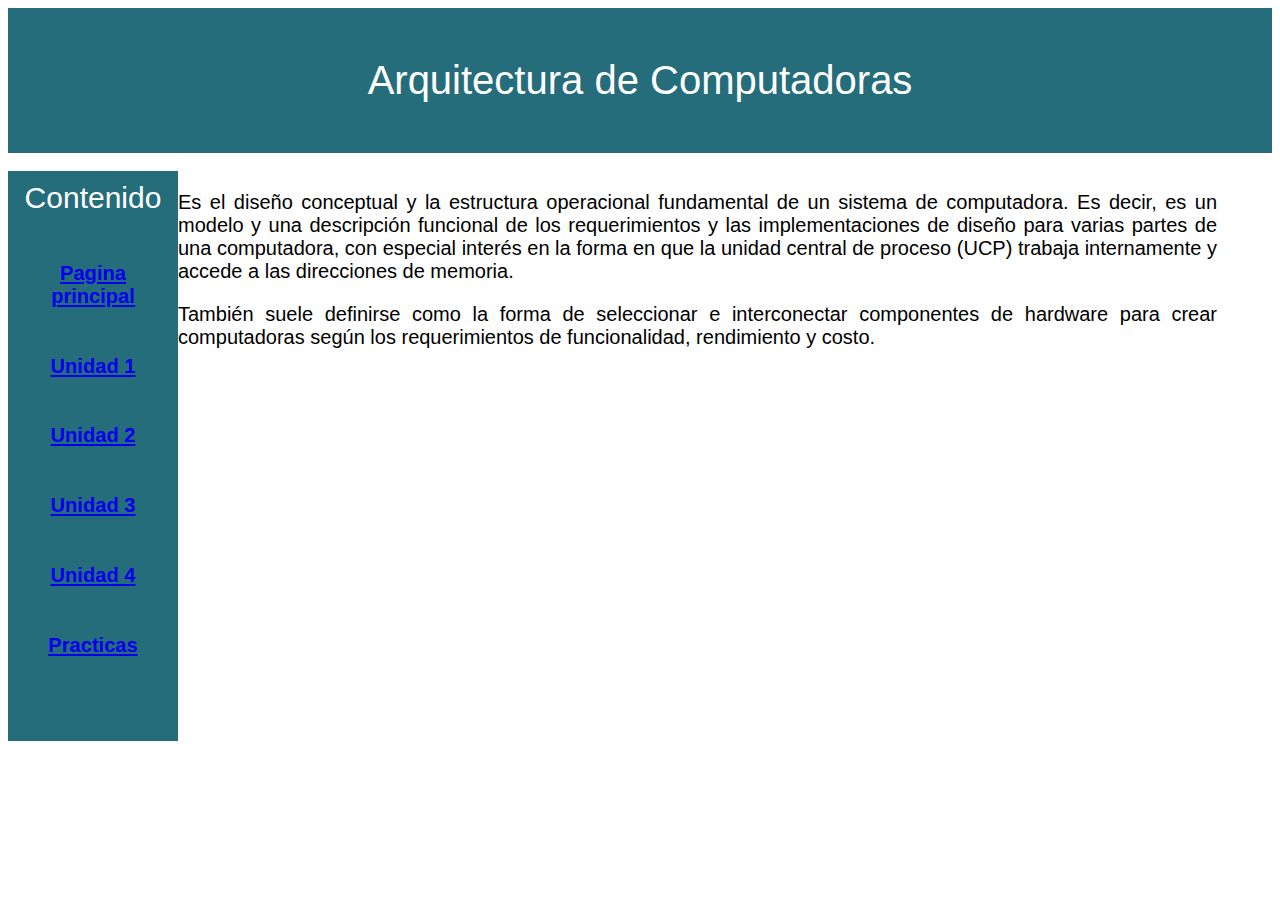
<file: index.html>
<!DOCTYPE html>
<html lang="en">
<head>
    <meta charset="UTF-8">
    <meta http-equiv="X-UA-Compatible" content="IE=edge">
    <meta name="viewport" content="width=device-width, initial-scale=1.0">
    <link rel="stylesheet" href="./Css/Estilo.css">
    <title>Document</title>
</head>
<body>
    <section>
        <header class="fondoPrincipal">
            Arquitectura de Computadoras
        </header>
        <br>
            <nav class="unidades">
                Contenido
                <ul>
                    <li> <h6> <a href = "./index.html"> Pagina principal </a></h6></li>
                    <li> <h6> <a href = "./Unidad1.html"> Unidad 1 </a></h6></li>
                    <li> <h6> <a href = "./Unidad2.html"> Unidad 2 </a></h6></li>
                    <li> <h6> <a href = "./Unidad3.html"> Unidad 3 </a></h6></li>
                    <li> <h6> <a href = "./Unidad4.html"> Unidad 4 </a></h6></li>
                    <li> <h6> <a href = "./Practicas.html"> Practicas </a></h6></li>
                </ul>
            </nav>
            <article>
                <p>
                    Es el diseño conceptual y la estructura operacional fundamental de un sistema de computadora. 
                    Es decir, es un modelo y una descripción funcional de los requerimientos y las implementaciones de diseño para varias partes de una computadora, 
                    con especial interés en la forma en que la unidad central de proceso (UCP) trabaja internamente y accede a las direcciones de memoria.
                </p>
                <p>
                    También suele definirse como la forma de seleccionar e interconectar componentes de hardware para crear computadoras 
                    según los requerimientos de funcionalidad, rendimiento y costo.
                </p>
            </article>   
    </section>
    <br>
</body>
</html>
</file>
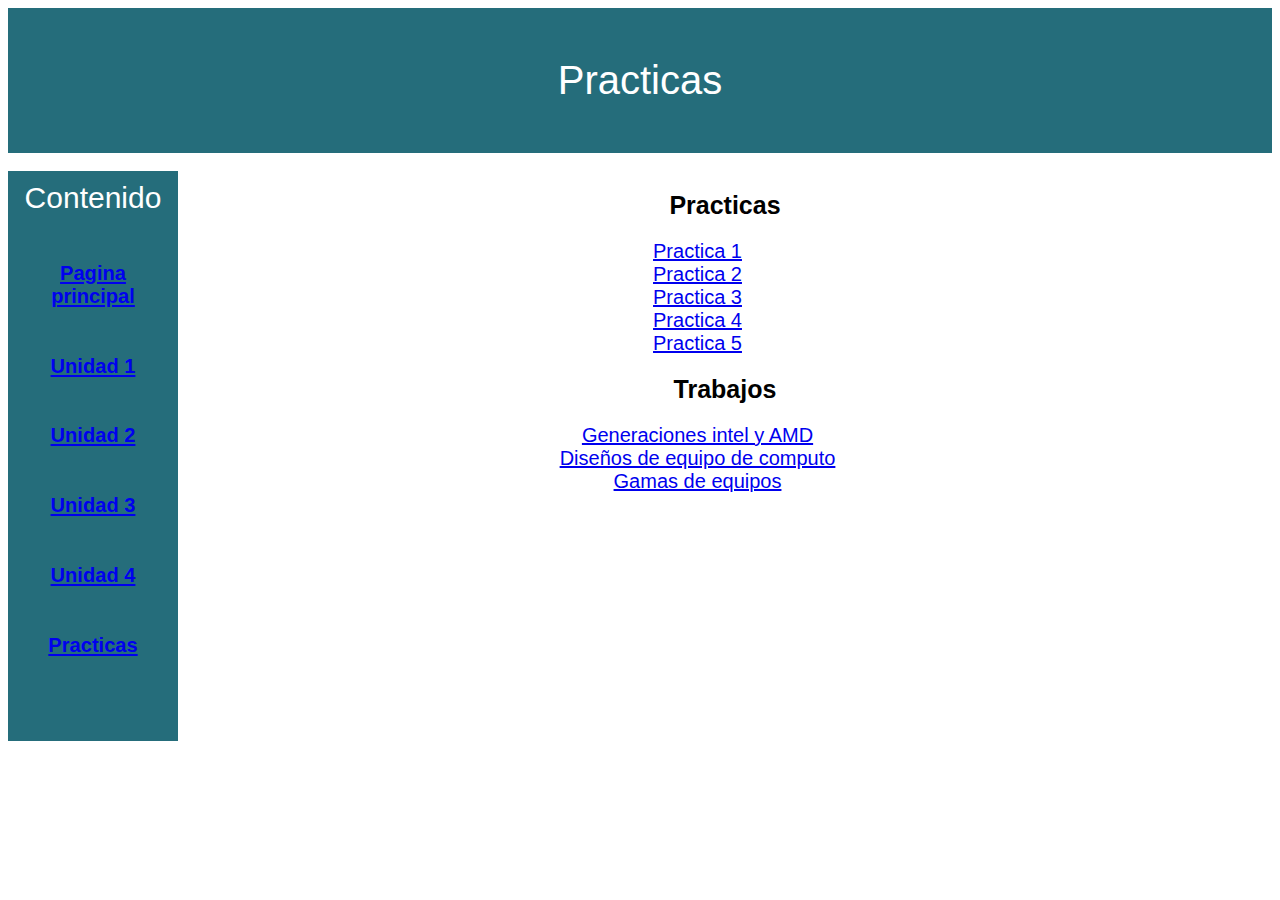
<file: Practicas.html>
<!DOCTYPE html>
<html lang="en">
<head>
    <meta charset="UTF-8">
    <meta http-equiv="X-UA-Compatible" content="IE=edge">
    <meta name="viewport" content="width=device-width, initial-scale=1.0">
    <link rel="stylesheet" href="./Css/Estilo.css">
    <title>Document</title>
</head>
<body>
    <section>
        <header class="fondoPrincipal">
            Practicas
        </header>
        <br>
            <nav class="unidades">
                Contenido
                <ul>
                    <li> <h6> <a href = "./index.html"> Pagina principal </a></h6></li>
                    <li> <h6> <a href = "./Unidad1.html"> Unidad 1 </a></h6></li>
                    <li> <h6> <a href = "./Unidad2.html"> Unidad 2 </a></h6></li>
                    <li> <h6> <a href = "./Unidad3.html"> Unidad 3 </a></h6></li>
                    <li> <h6> <a href = "./Unidad4.html"> Unidad 4 </a></h6></li>
                    <li> <h6> <a href = "./Practicas.html"> Practicas </a></h6></li>
                </ul>
            </nav>
            <article>
                <p>
                    <h1 class="yo">Practicas</h1>
                    <p class="yo">
                        <a href="./docs/practica 1  arq compu.pdf">Practica 1</a><br>
                        <a href="./docs/practica 2 AC.pdf">Practica 2</a><br>
                        <a href="./docs/Practica 3 AC.pdf">Practica 3</a><br>
                        <a href="./docs/Practica 4 AC.pdf">Practica 4</a><br>
                        <a href="./docs/Practica 5 AC.pdf">Practica 5</a>
                    </p>
                </p>
                <p>
                    <h1 class="yo">Trabajos</h1>
                </p>
                <p class="yo">
                    <a href="./docs/Ficha tecnica procesadores.pdf">Generaciones intel y AMD</a><br>
                    <a href="./docs/Diseños AC.pdf">Diseños de equipo de computo</a><br>
                    <a href="./docs/Gamas AC.pdf">Gamas de equipos</a>
                </p>
            </article>   
    </section>
</body>
</html>
</file>
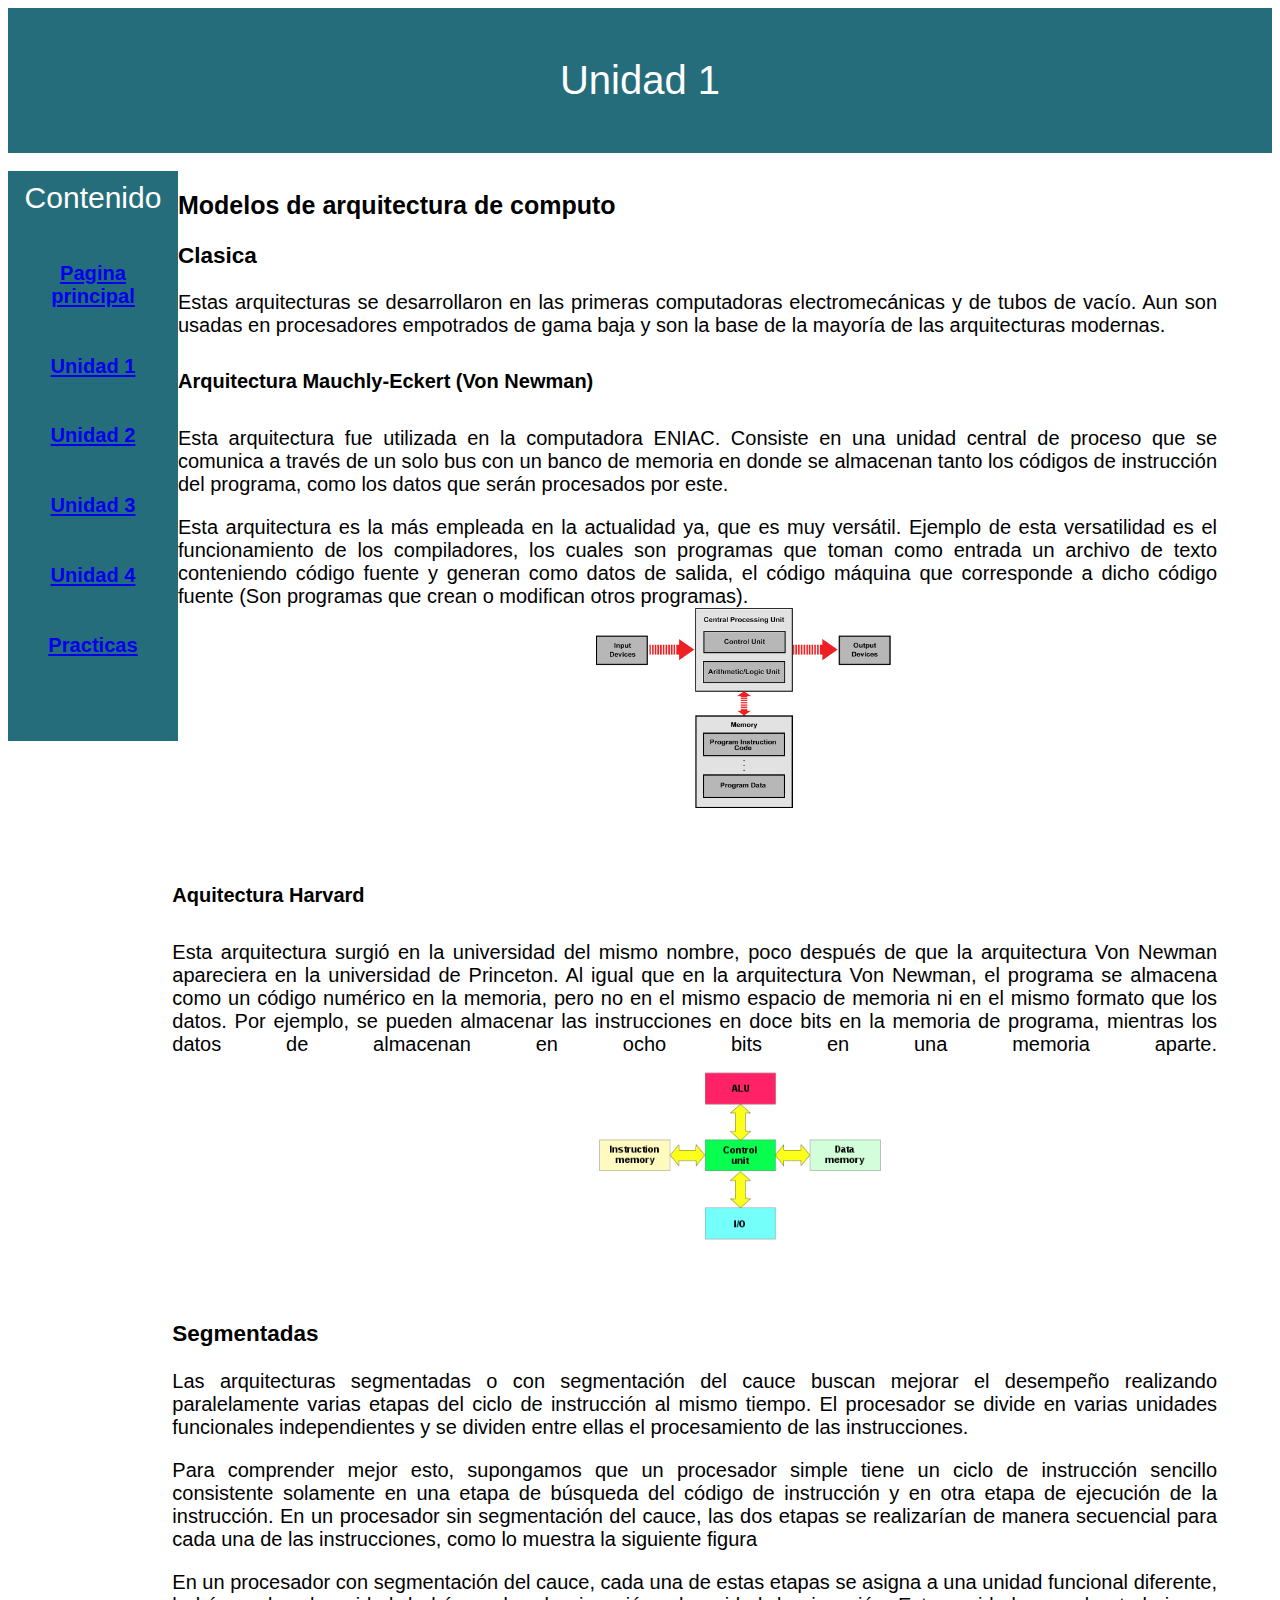
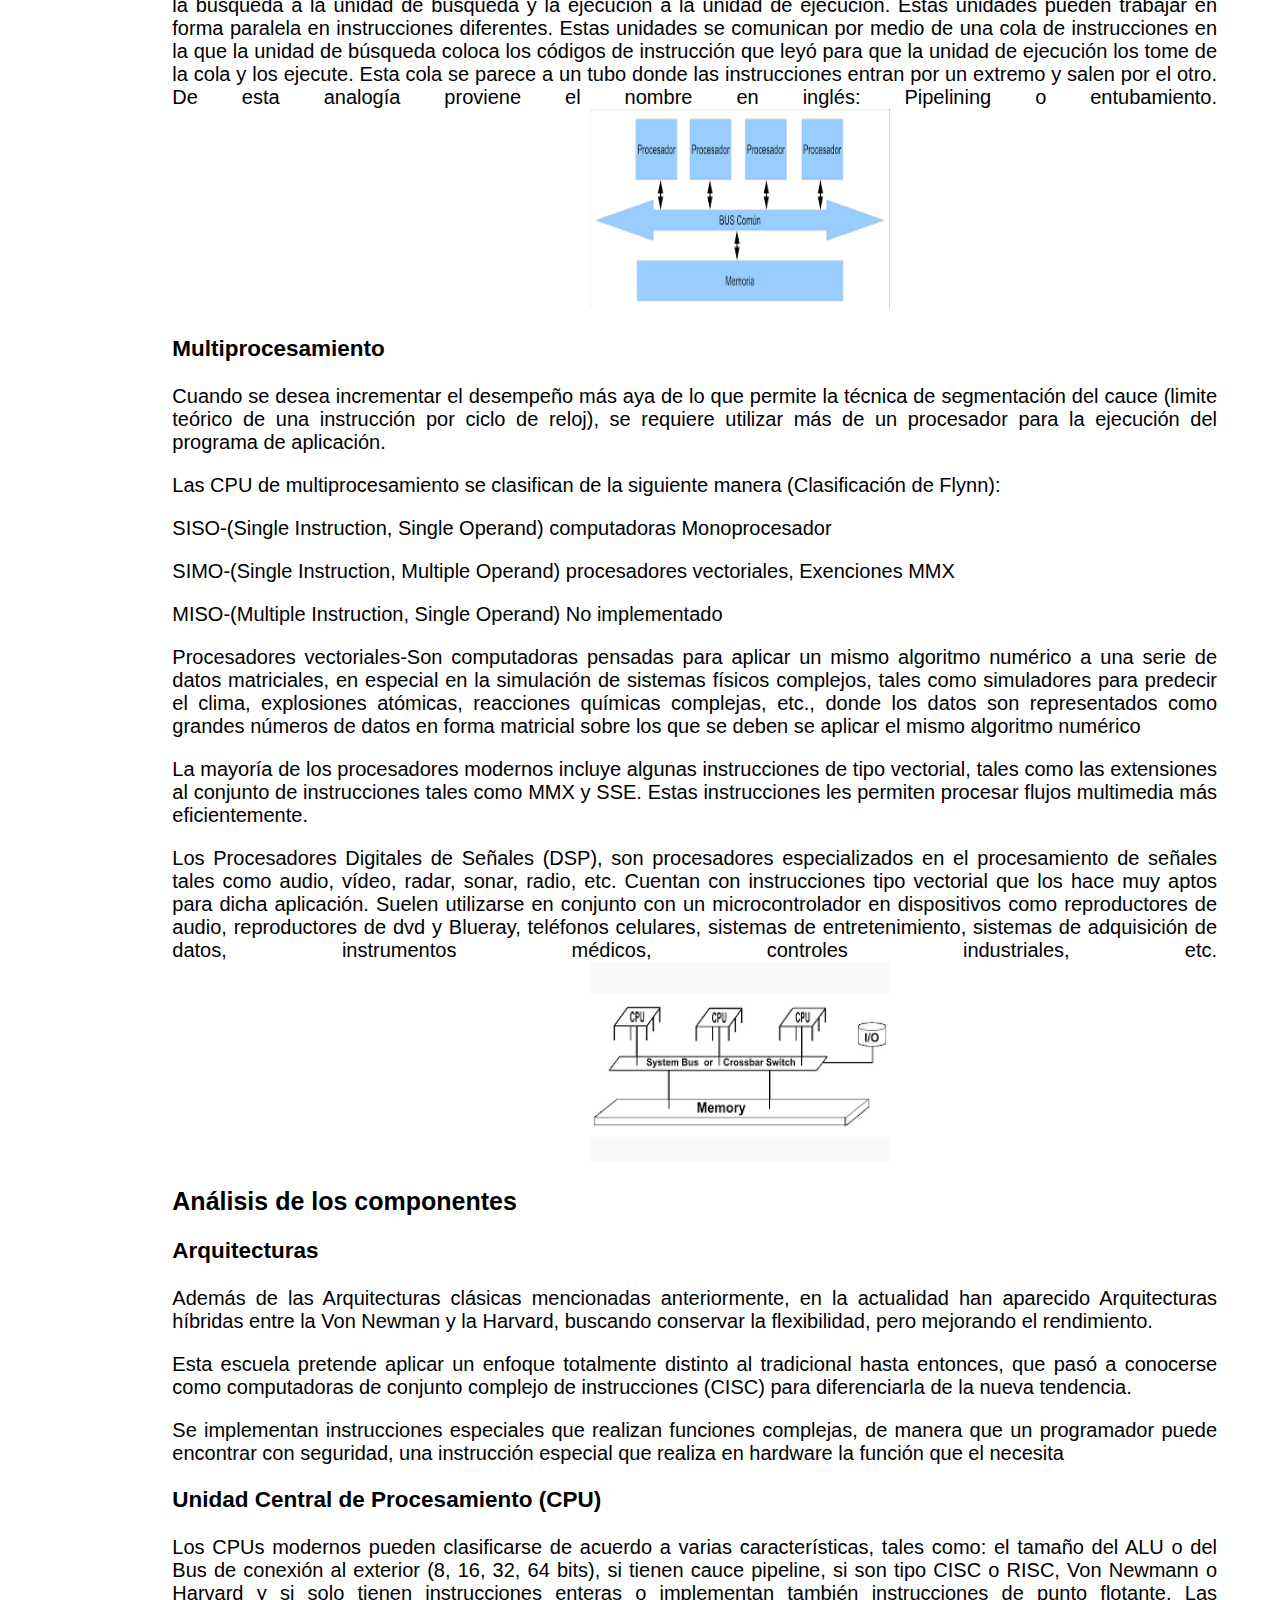
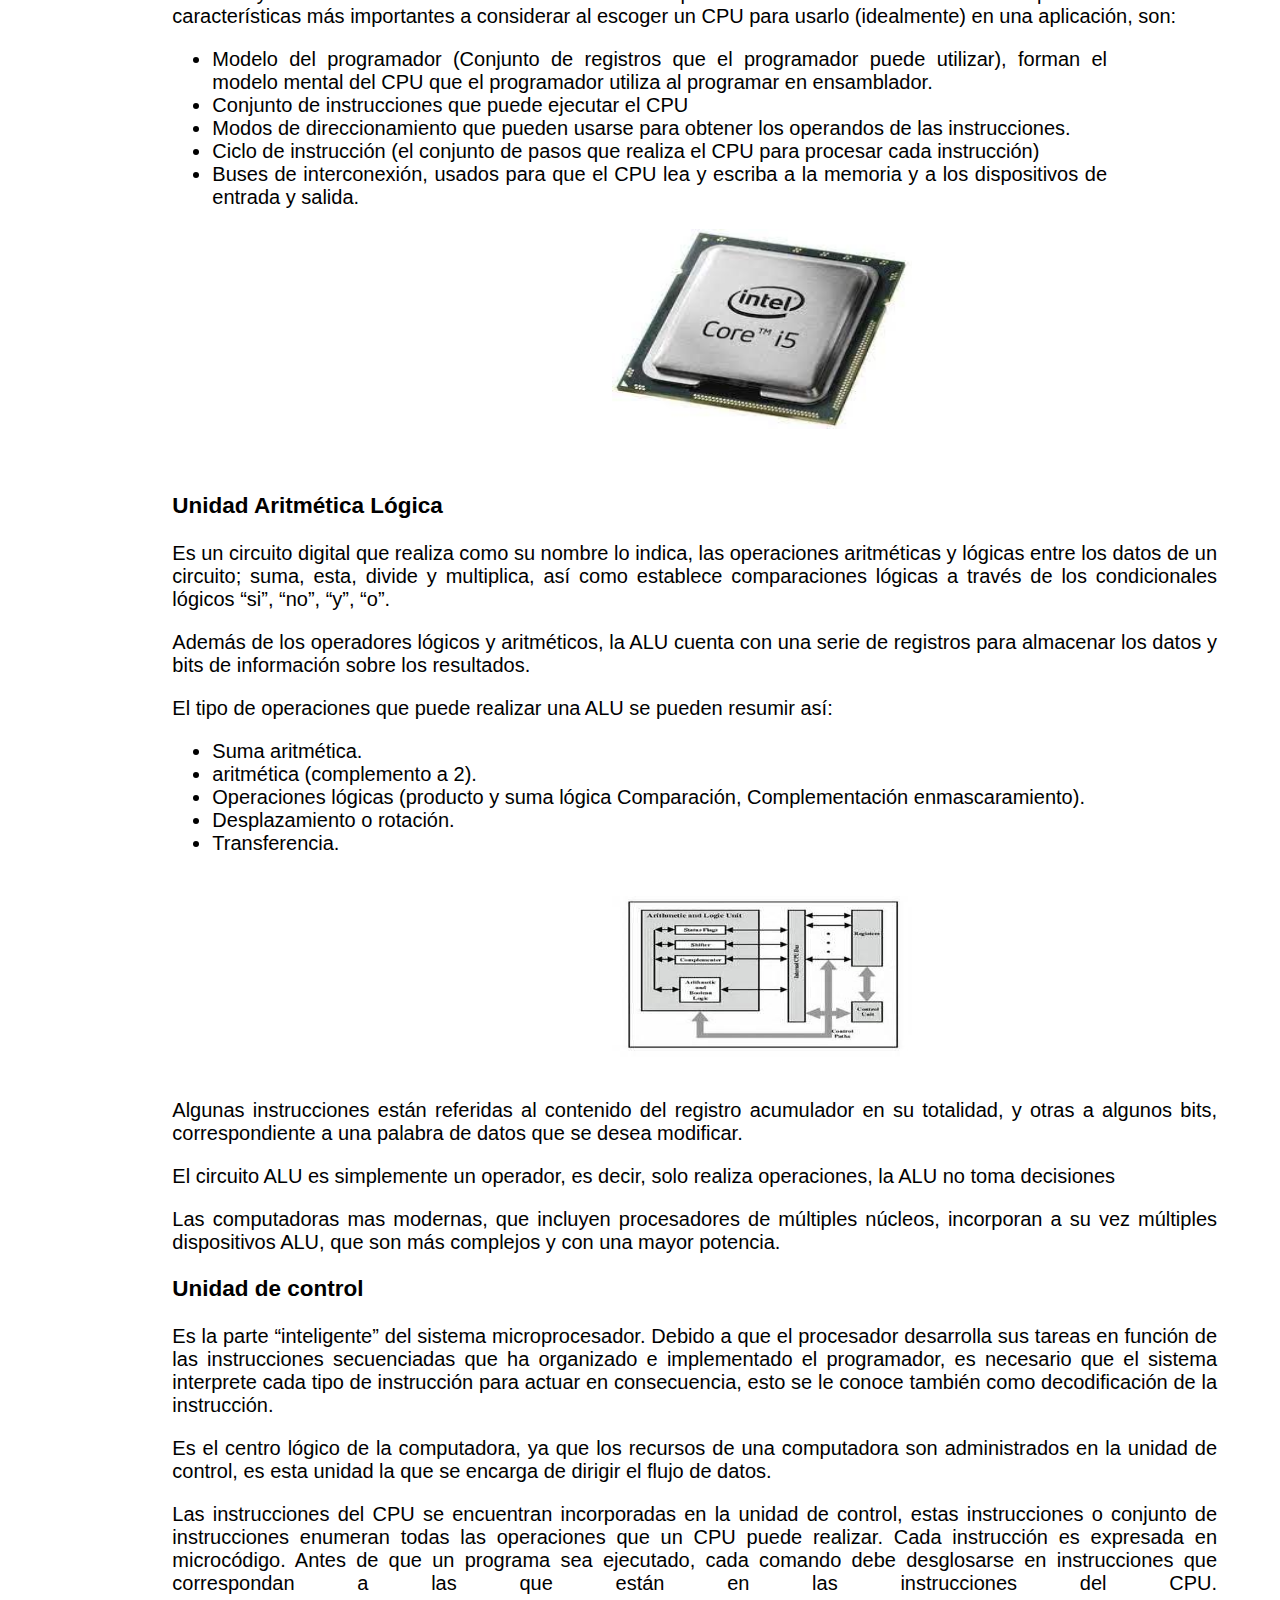
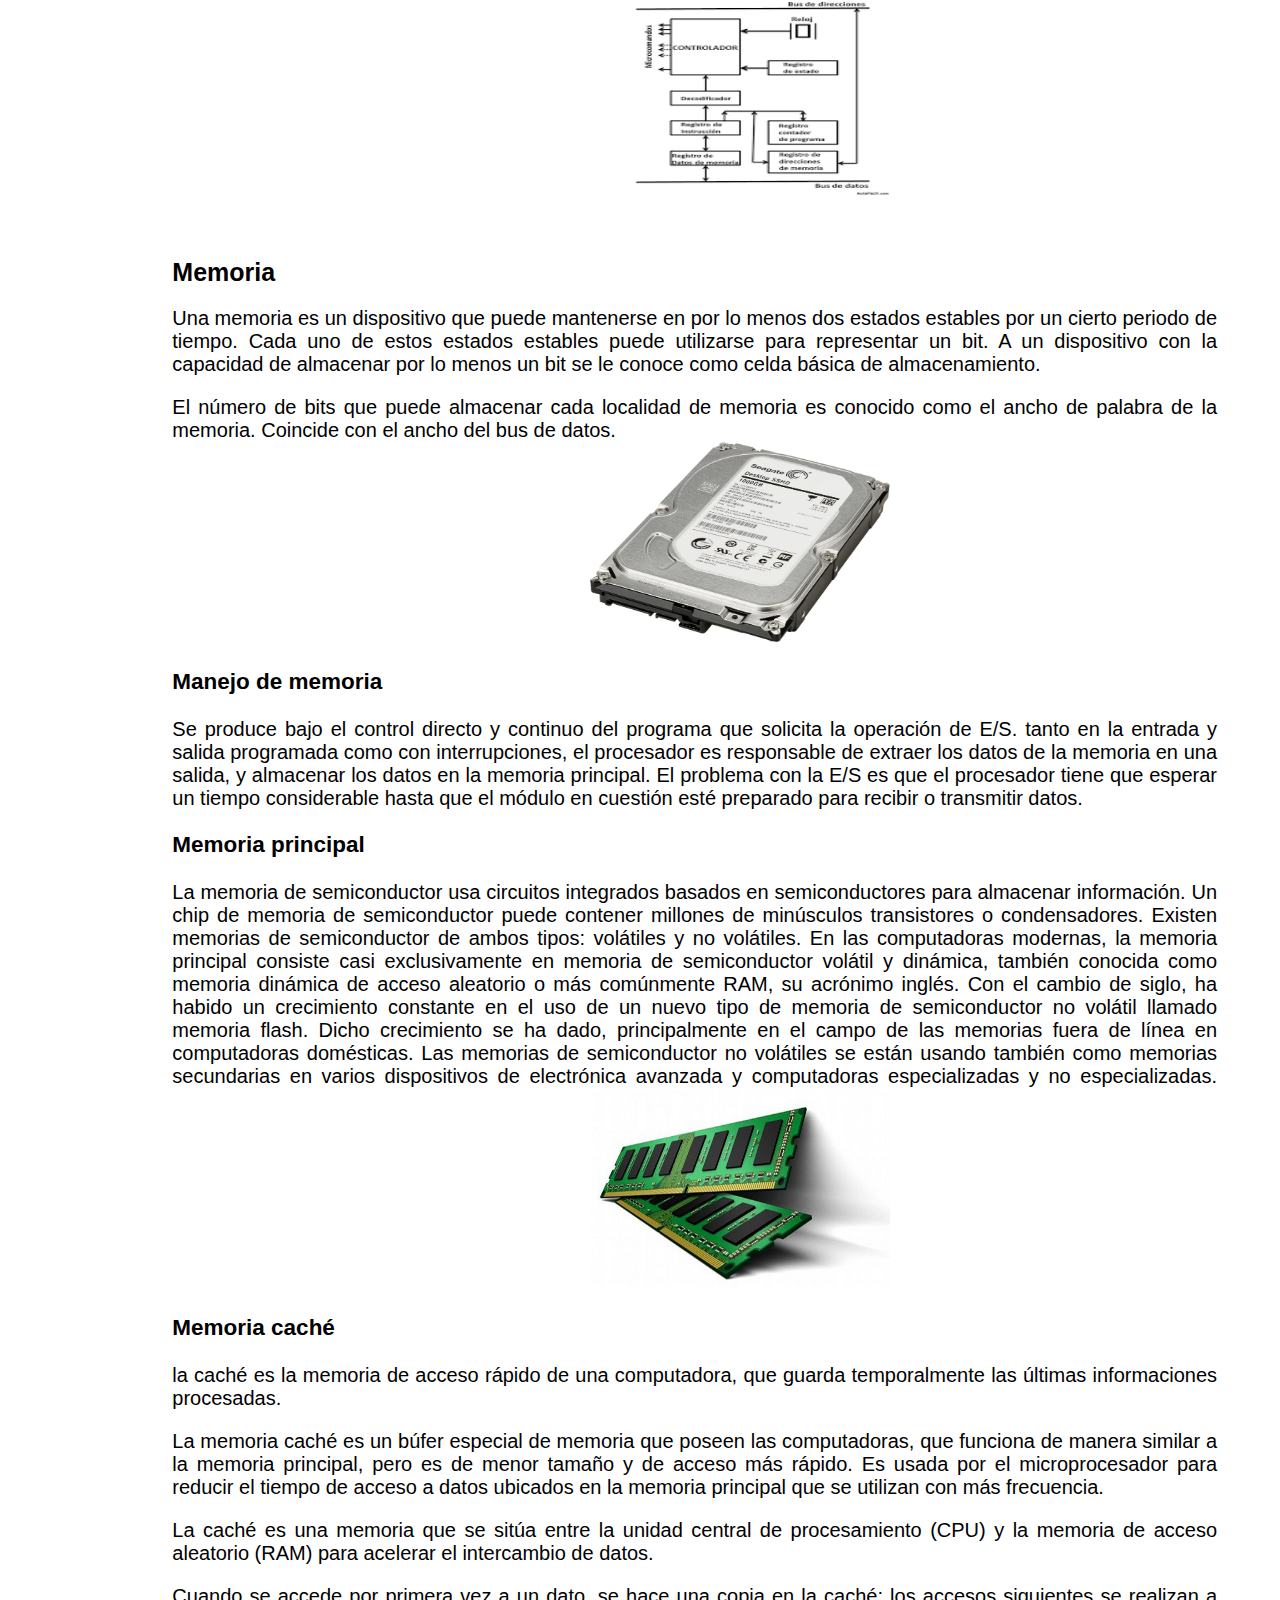
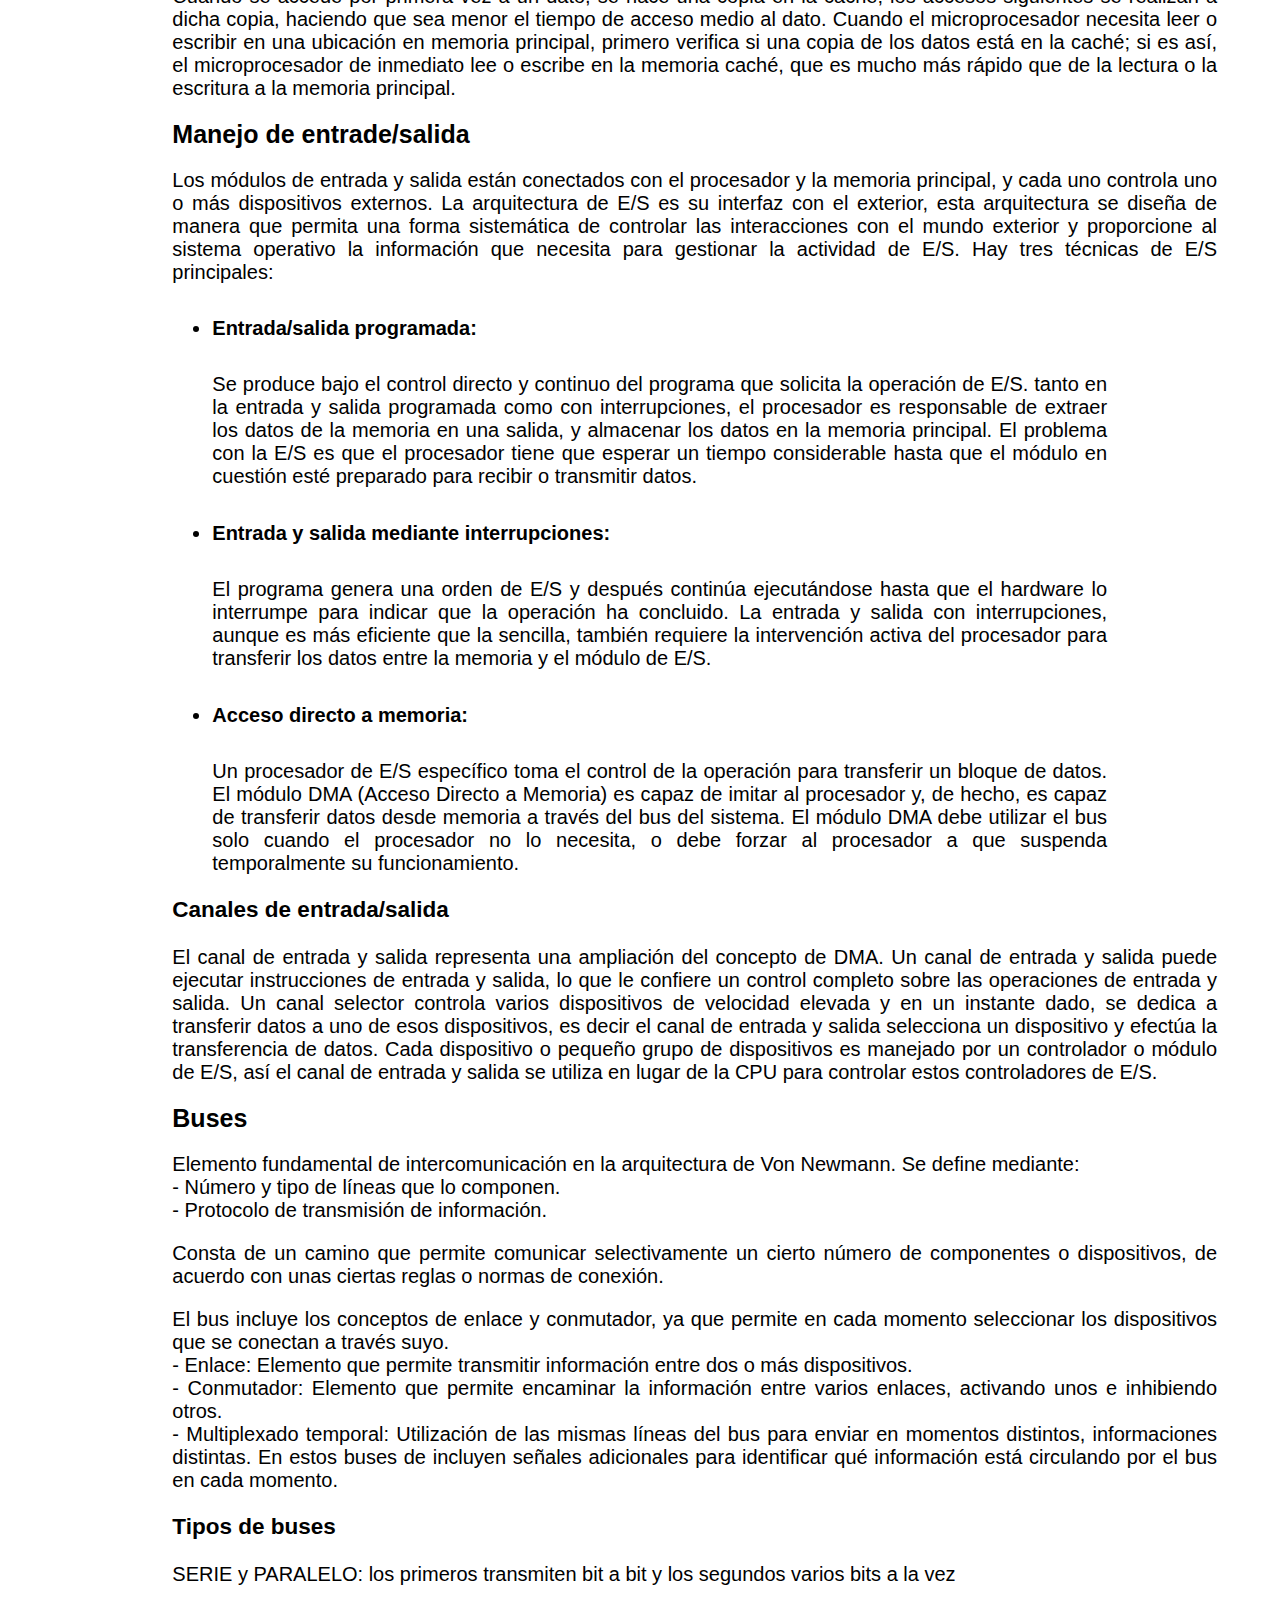
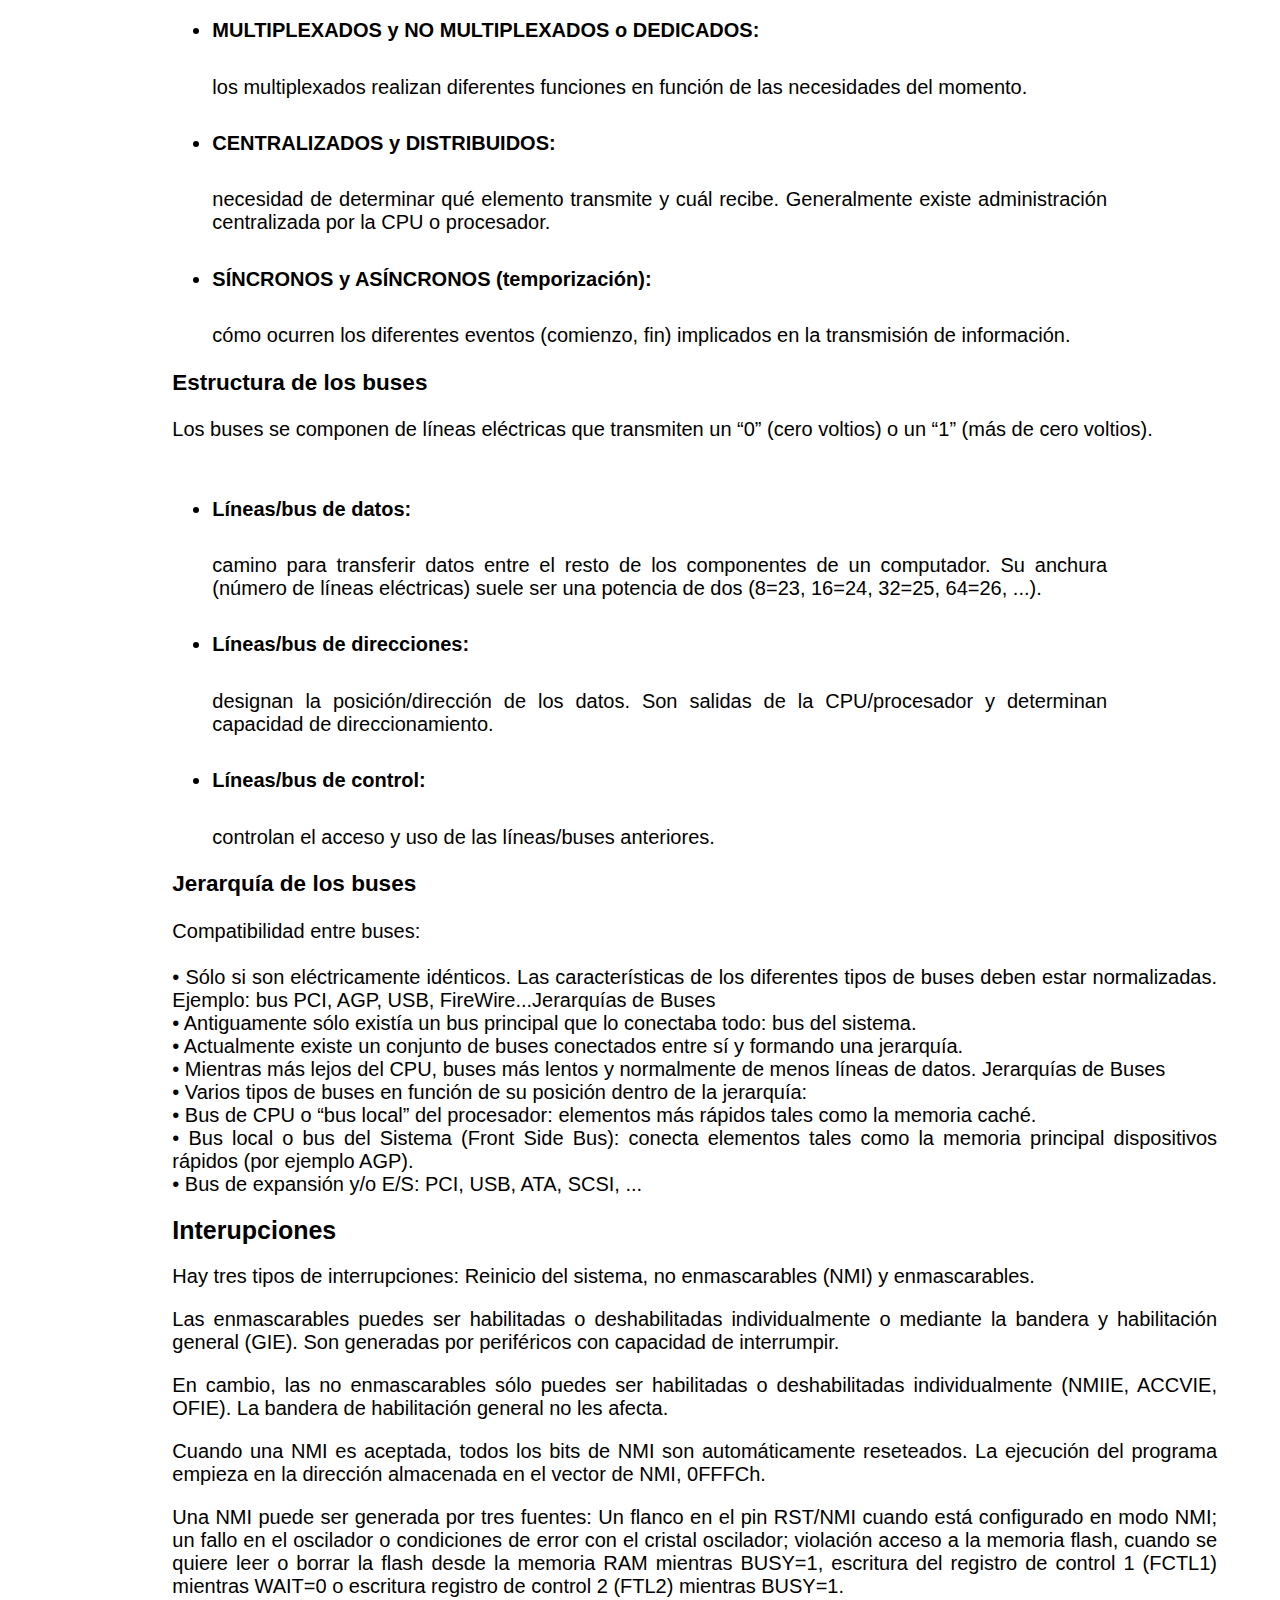
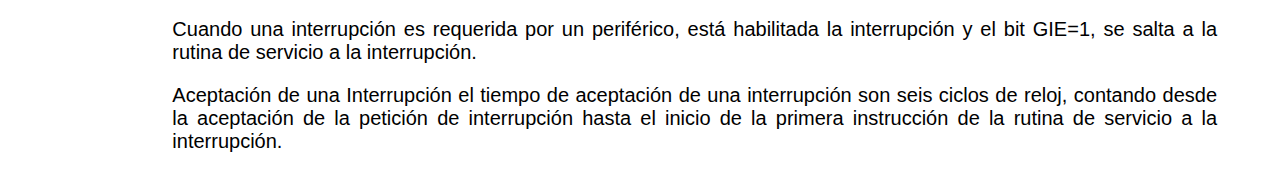
<file: Unidad1.html>
<!DOCTYPE html>
<html lang="en">
<head>
    <meta charset="UTF-8">
    <meta http-equiv="X-UA-Compatible" content="IE=edge">
    <meta name="viewport" content="width=device-width, initial-scale=1.0">
    <link rel="stylesheet" href="./Css/Estilo.css">
    <title>Document</title>
</head>
<body>
    <section>
        <header class="fondoPrincipal">
            Unidad 1
        </header>
        <br>
            <nav class="unidades">
                Contenido
                <ul>
                    <li> <h6> <a href = "./index.html"> Pagina principal </a></h6></li>
                    <li> <h6> <a href = "./Unidad1.html"> Unidad 1 </a></h6></li>
                    <li> <h6> <a href = "./Unidad2.html"> Unidad 2 </a></h6></li>
                    <li> <h6> <a href = "./Unidad3.html"> Unidad 3 </a></h6></li>
                    <li> <h6> <a href = "./Unidad4.html"> Unidad 4 </a></h6></li>
                    <li> <h6> <a href = "./Practicas.html"> Practicas </a></h6></li>
                </ul>
            </nav>
            <article>
                <p><h1>Modelos de arquitectura de computo</h1></p>
                <p><h3>Clasica</h3></p>
                <p>
                    Estas arquitecturas se desarrollaron en las primeras computadoras electromecánicas y de tubos de vacío.
                    Aun son usadas en procesadores empotrados de gama baja y son la base de la mayoría de las arquitecturas modernas.
                </p>
                <p>
                    <h5>Arquitectura Mauchly-Eckert (Von Newman)</h5>
                </p>
                <p>
                    Esta arquitectura fue utilizada en la computadora ENIAC. 
                    Consiste en una unidad central de proceso que se comunica a través de un solo bus con un banco de memoria en donde se almacenan tanto los códigos de instrucción del programa, 
                    como los datos que serán procesados por este. 
                </p>
                <p>
                    Esta arquitectura es la más empleada en la actualidad ya, que es muy versátil. 
                    Ejemplo de esta versatilidad es el funcionamiento de los compiladores,
                    los cuales son programas que toman como entrada un archivo de texto conteniendo código fuente y generan como datos de salida, 
                    el código máquina que corresponde a dicho código fuente (Son programas que crean o modifican otros programas).
                    <br><img src="./img/von.png">
                </p>
                <br>
                <p>
                    <h5>Aquitectura Harvard</h5>
                </p>
                <p>
                    Esta arquitectura surgió en la universidad del mismo nombre, 
                    poco después de que la arquitectura Von Newman apareciera en la universidad de Princeton. 
                    Al igual que en la arquitectura Von Newman, 
                    el programa se almacena como un código numérico en la memoria, 
                    pero no en el mismo espacio de memoria ni en el mismo formato que los datos. 
                    Por ejemplo, se pueden almacenar las instrucciones en doce bits en la memoria de programa, 
                    mientras los datos de almacenan en ocho bits en una memoria aparte.
                    <img src="./img/362px-Harvard_architecture.svg.png">
                </p>
                <br>
                <p>
                   <h3>Segmentadas</h3>
                </p>
                <p>
                    Las arquitecturas segmentadas o con segmentación del cauce buscan mejorar el desempeño realizando paralelamente 
                    varias etapas del ciclo de instrucción al mismo tiempo. 
                    El procesador se divide en varias unidades funcionales independientes y 
                    se dividen entre ellas el procesamiento de las instrucciones. 
                </p>
                <p>
                    Para comprender mejor esto, 
                    supongamos que un procesador simple tiene un ciclo de instrucción sencillo consistente solamente en una etapa 
                    de búsqueda del código de instrucción y en otra etapa de ejecución de la instrucción. 
                    En un procesador sin segmentación del cauce, las dos etapas se realizarían de manera secuencial para cada una de las instrucciones, 
                    como lo muestra la siguiente figura
                </p>
                <p>
                    En un procesador con segmentación del cauce, 
                    cada una de estas etapas se asigna a una unidad funcional diferente, 
                    la búsqueda a la unidad de búsqueda y la ejecución a la unidad de ejecución. 
                    Estas unidades pueden trabajar en forma paralela en instrucciones diferentes. 
                    Estas unidades se comunican por medio de una cola de instrucciones en la que la unidad de búsqueda coloca los códigos de instrucción 
                    que leyó para que la unidad de ejecución los tome de la cola y los ejecute. 
                    Esta cola se parece a un tubo donde las instrucciones entran por un extremo y salen por el otro. 
                    De esta analogía proviene el nombre en inglés: Pipelining o entubamiento.
                    <img src="./img/descargar.png">
                </p>
                <p>
                    <h3>Multiprocesamiento</h3>
                </p>
                <p>
                    Cuando se desea incrementar el desempeño más aya de lo que permite la técnica de segmentación del cauce (limite teórico de una instrucción por ciclo de reloj), 
                    se requiere utilizar más de un procesador para la ejecución del programa de aplicación.
                </p>
                <p>
                    Las CPU de multiprocesamiento se clasifican de la siguiente manera (Clasificación de Flynn):
                </p>
                <p>
                    SISO-(Single Instruction, Single Operand) computadoras Monoprocesador
                </p>
                <p>
                    SIMO-(Single Instruction, Multiple Operand) procesadores vectoriales, Exenciones MMX
                </p>
                <p>
                    MISO-(Multiple Instruction, Single Operand) No implementado
                </p>
                <p>
                    Procesadores vectoriales-Son computadoras pensadas para aplicar un mismo algoritmo numérico a una serie de datos matriciales, 
                    en especial en la simulación de sistemas físicos complejos, tales como simuladores para predecir el clima, 
                    explosiones atómicas, reacciones químicas complejas, etc., 
                    donde los datos son representados como grandes números de datos en forma matricial sobre los que se deben se 
                    aplicar el mismo algoritmo numérico
                </p>
                <p>
                    La mayoría de los procesadores modernos incluye algunas instrucciones de tipo vectorial, tales como las extensiones al conjunto de instrucciones tales como MMX y SSE. 
                    Estas instrucciones les permiten procesar flujos multimedia más eficientemente.
                </p>
                <p>
                    Los Procesadores Digitales de Señales (DSP), son procesadores especializados en el procesamiento de señales tales como audio, vídeo, radar, sonar, radio, etc. 
                    Cuentan con instrucciones tipo vectorial que los hace muy aptos para dicha aplicación. 
                    Suelen utilizarse en conjunto con un microcontrolador en dispositivos como reproductores de audio, reproductores de dvd y Blueray, 
                    teléfonos celulares, sistemas de entretenimiento, sistemas de adquisición de datos, instrumentos médicos, controles industriales, etc.
                    <img src="./img/descargar (1).png">
                </p>
                <p>
                    <h1> Análisis de los componentes</h1>
                </p>
                <p>
                    <h3>Arquitecturas</h3>
                </p>
                <p>
                    Además de las Arquitecturas clásicas  mencionadas anteriormente, en la actualidad han aparecido Arquitecturas híbridas entre 
                    la Von Newman y la Harvard, buscando conservar la flexibilidad, pero mejorando el rendimiento.
                </p>
                <p>
                    Esta escuela pretende aplicar un enfoque totalmente distinto al tradicional hasta entonces, 
                    que pasó a conocerse como computadoras de conjunto complejo de instrucciones (CISC) para diferenciarla de la nueva tendencia.
                </p>
                <p>
                    Se implementan instrucciones especiales que realizan funciones complejas, 
                    de manera que un programador puede encontrar con seguridad, una instrucción especial que realiza en hardware la función que el necesita
                </p>
                <p>
                    <h3>Unidad Central de Procesamiento (CPU)</h3>
                </p>
                <p>
                    Los CPUs modernos pueden clasificarse de acuerdo a varias características, tales como: el tamaño del ALU o del Bus de conexión al exterior (8, 16, 32, 64 bits), 
                    si tienen cauce pipeline, si son tipo CISC o RISC, Von Newmann o Harvard y si solo tienen instrucciones enteras o implementan 
                    también instrucciones de punto flotante. 
                    Las características más importantes a considerar al escoger un CPU para usarlo (idealmente) en una aplicación, son:
                    <ul class="lista">
                        <li>	Modelo del programador (Conjunto de registros que el programador puede utilizar), forman el modelo mental del CPU que el programador utiliza al programar en ensamblador.</li>
                        <li>	Conjunto de instrucciones que puede ejecutar el CPU </li>
                        <li>	Modos de direccionamiento que pueden usarse para obtener los operandos de las instrucciones.</li>
                        <li>	Ciclo de instrucción (el conjunto de pasos que realiza el CPU para procesar cada instrucción)</li>
                        <li>	Buses de interconexión, usados para que el CPU lea y escriba a la memoria y a los dispositivos de entrada y salida.</li>
                    </ul>
                    <img src="./img/images.jpg">
                </p>
                <br>
                <p>
                    <h3>Unidad Aritmética Lógica</h3>
                </p>
                <p>
                    Es un circuito digital que realiza como su nombre lo indica, las operaciones aritméticas y lógicas entre los datos de un circuito; 
                    suma, esta, divide y multiplica, 
                    así como establece comparaciones lógicas a través de los condicionales lógicos “si”, “no”, “y”, “o”.
                </p>
                <p>
                    Además de los operadores lógicos y aritméticos, 
                    la ALU cuenta con una serie de registros para almacenar los datos y bits de información sobre los resultados. 
                </p>
                <p>
                    El tipo de operaciones que puede realizar una ALU se pueden resumir así:
                    <ul class="lista">
                        <li>Suma aritmética.</li>
                	    <li> aritmética (complemento a 2).</li>
                        <li>Operaciones lógicas (producto y suma lógica Comparación, Complementación enmascaramiento).</li>
                        <li>Desplazamiento o rotación.</li>
                        <li>Transferencia.</li>
                    </ul>
                    <img src="./img/617ec07c340bcbbad4f482af8302ab97--arithmetic.jpg">
                </p>
                <p>
                    Algunas instrucciones están referidas al contenido del registro acumulador en su totalidad, 
                    y otras a algunos bits, correspondiente a una palabra de datos que se desea modificar.
                </p>
                <p>
                    El circuito ALU es simplemente un operador, es decir, solo realiza operaciones, la ALU no toma decisiones
                </p>
                <p>
                    Las computadoras mas modernas, que incluyen procesadores de múltiples núcleos, incorporan a su vez múltiples dispositivos ALU, 
                    que son más complejos y con una mayor potencia.
                </p>
                <p>
                    <h3>Unidad de control</h3>
                </p>
                <p>
                    Es la parte “inteligente” del sistema microprocesador. 
                    Debido a que el procesador desarrolla sus tareas en función de las instrucciones secuenciadas que ha organizado e implementado el 
                    programador, es necesario que el sistema interprete cada tipo de instrucción para actuar en consecuencia, 
                    esto se le conoce también como decodificación de la instrucción.
                </p>
                <p>
                    Es el centro lógico de la computadora, ya que los recursos de una computadora son administrados en la unidad de control, 
                    es esta unidad la que se encarga de dirigir el flujo de datos.
                </p>
                <p>
                    Las instrucciones del CPU se encuentran incorporadas en la unidad de control, estas instrucciones o conjunto de instrucciones 
                    enumeran todas las operaciones que un CPU puede realizar. 
                    Cada instrucción es expresada en microcódigo. Antes de que un programa sea ejecutado, cada comando debe desglosarse en instrucciones que 
                    correspondan a las que están en las instrucciones del CPU.
                    <img src="./img/nose.png">
                </p>
                <br>
                <p>
                    <h1>Memoria</h1>
                </p>
                <p>
                    Una memoria es un dispositivo que puede mantenerse en por lo menos dos estados estables por un cierto periodo de tiempo. 
                    Cada uno de estos estados estables puede utilizarse para representar un bit. A un dispositivo con la capacidad de almacenar por lo 
                    menos un bit se le conoce como celda básica de almacenamiento.
                </p>
                <p>
                    El número de bits que puede almacenar cada localidad de memoria es conocido como el ancho de palabra de la memoria. 
                    Coincide con el ancho del bus de datos.<br>
                    <img src="./img/Disco duro.jpg">
                </p>
                <p>
                    <h3>Manejo de memoria</h3>
                </p>
                <p>
                    Se produce bajo el control directo y continuo del programa que solicita la operación de E/S. tanto en la entrada y salida programada como con interrupciones, 
                    el procesador es responsable de extraer los datos de la memoria en una salida, y almacenar los datos en la memoria principal. 
                    El problema con la E/S es que el procesador tiene que esperar un tiempo considerable hasta que el módulo en cuestión esté preparado para 
                    recibir o transmitir datos.
                </p>
                <p>
                    <h3>Memoria principal</h3>
                </p>
                <p>
                    La memoria de semiconductor usa circuitos integrados basados en semiconductores para almacenar información. Un chip de memoria de semiconductor puede contener millones de 
                    minúsculos transistores o condensadores. Existen memorias de semiconductor de ambos tipos: volátiles y no volátiles. 
                    En las computadoras modernas, la memoria principal consiste casi exclusivamente en memoria de semiconductor volátil y dinámica, 
                    también conocida como memoria dinámica de acceso aleatorio o más comúnmente RAM, su acrónimo inglés. Con el cambio de siglo, 
                    ha habido un crecimiento constante en el uso de un nuevo tipo de memoria de semiconductor no volátil llamado memoria flash. 
                    Dicho crecimiento se ha dado, principalmente en el campo de las memorias fuera de línea en computadoras domésticas. 
                    Las memorias de semiconductor no volátiles se están usando también como memorias secundarias en varios dispositivos de electrónica 
                    avanzada y computadoras especializadas y no especializadas.
                    <img src="./img/Ram.jpg">
                </p>
                <p>
                    <h3>Memoria caché</h3>
                </p>
                <p>
                    la caché es la memoria de acceso rápido de una computadora, que guarda temporalmente las últimas informaciones procesadas.
                </p>
                <p>
                    La memoria caché es un búfer especial de memoria que poseen las computadoras, que funciona de manera similar a la memoria principal, 
                    pero es de menor tamaño y de acceso más rápido. 
                    Es usada por el microprocesador para reducir el tiempo de acceso a datos ubicados en la memoria principal que se utilizan con más frecuencia.
                </p>
                <p>
                    La caché es una memoria que se sitúa entre la unidad central de procesamiento (CPU) y la memoria de acceso aleatorio 
                    (RAM) para acelerar el intercambio de datos.
                </p>
                <p>
                    Cuando se accede por primera vez a un dato, se hace una copia en la caché; los accesos siguientes se realizan a dicha copia, 
                    haciendo que sea menor el tiempo de acceso medio al dato. Cuando el microprocesador necesita leer o escribir en una ubicación en 
                    memoria principal, primero verifica si una copia de los datos está en la caché; si es así, 
                    el microprocesador de inmediato lee o escribe en la memoria caché, 
                    que es mucho más rápido que de la lectura o la escritura a la memoria principal.
                </p>
                <p>
                        <h1>Manejo de entrade/salida</h1>
                </p>
                <p>
                    Los módulos de entrada y salida están conectados con el procesador y la memoria principal, y cada uno controla uno o más dispositivos externos. 
                    La arquitectura de E/S es su interfaz con el exterior, 
                    esta arquitectura se diseña de manera que permita una forma sistemática de controlar las interacciones con el mundo exterior y 
                    proporcione al sistema operativo la información que necesita para gestionar la actividad de E/S. Hay tres técnicas de E/S principales:
                </p>
                <p>
                    <ul class="lista">
                        <li>
                            <h5>Entrada/salida programada:</h5> Se produce bajo el control directo y continuo del programa que solicita la operación de E/S. 
                            tanto en la entrada y salida programada como con interrupciones, 
                            el procesador es responsable de extraer los datos de la memoria en una salida, 
                            y almacenar los datos en la memoria principal. 
                            El problema con la E/S es que el procesador tiene que esperar un tiempo considerable hasta que el módulo en cuestión esté 
                            preparado para recibir o transmitir datos.
                        </li>
                        <li>
                            <h5>Entrada y salida mediante interrupciones:</h5> El programa genera una orden de E/S y después continúa ejecutándose hasta que el hardware 
                            lo interrumpe para indicar que la operación ha concluido. La entrada y salida con interrupciones, 
                            aunque es más eficiente que la sencilla, también requiere la intervención activa del procesador para transferir 
                            los datos entre la memoria y el módulo de E/S.
                        </li>
                        <li>
                            <h5>Acceso directo a memoria:</h5> Un procesador de E/S específico toma el control de la operación para transferir un bloque de datos. 
                            El módulo DMA (Acceso Directo a Memoria) es capaz de imitar al procesador y, de hecho, 
                            es capaz de transferir datos desde memoria a través del bus del sistema. 
                            El módulo DMA debe utilizar el bus solo cuando el procesador no lo necesita, 
                            o debe forzar al procesador a que suspenda temporalmente su funcionamiento.
                        </li>
                    </ul>
                </p>
                <p>
                    <h3>Canales de entrada/salida</h3>
                </p>
                <p>
                    El canal de entrada y salida representa una ampliación del concepto de DMA. Un canal de entrada y salida puede ejecutar instrucciones de entrada y salida, 
                    lo que le confiere un control completo sobre las operaciones de entrada y salida. 
                    Un canal selector controla varios dispositivos de velocidad elevada y en un instante dado, 
                    se dedica a transferir datos a uno de esos dispositivos, es decir el canal de entrada y salida selecciona un dispositivo 
                    y efectúa la transferencia de datos. Cada dispositivo o pequeño grupo de dispositivos es manejado por un controlador o módulo de E/S, 
                    así el canal de entrada y salida se utiliza en lugar de la CPU para controlar estos controladores de E/S.
                </p>
                <p>
                    <h1>Buses</h1>
                </p>
                <p>
                    Elemento fundamental de intercomunicación en la arquitectura de Von Newmann. Se define mediante:<br>
                    - Número y tipo de líneas que lo componen.<br>
                    - Protocolo de transmisión de información.
                </p>
                <p>
                    Consta de un camino que permite comunicar selectivamente un cierto número de componentes o dispositivos, 
                    de acuerdo con unas ciertas reglas o normas de conexión.
                </p>
                <p>
                    El bus incluye los conceptos de enlace y conmutador, ya que permite en cada momento seleccionar 
                    los dispositivos que se conectan a través suyo.<br>
                    - Enlace: Elemento que permite transmitir información entre dos o más dispositivos.<br>
                    - Conmutador: Elemento que permite encaminar la información entre varios enlaces, activando unos e inhibiendo otros.<br>
                    - Multiplexado temporal: Utilización de las mismas líneas del bus para enviar en momentos distintos, informaciones distintas. 
                    En estos buses de incluyen señales adicionales para identificar qué información está circulando por el bus en cada momento.
                </p>
                <p>
                    <h3>Tipos de buses</h3>
                </p>
                <p>
                    SERIE y PARALELO: los primeros transmiten bit a bit y los segundos varios bits a la vez
                </p>
                <p>
                    <ul class="lista">
                        <li>
                            <h5>MULTIPLEXADOS y NO MULTIPLEXADOS o DEDICADOS:</h5> los multiplexados realizan diferentes funciones en función de las necesidades del momento.
                        </li>
                        <li>
                            <h5>CENTRALIZADOS y DISTRIBUIDOS:</h5> necesidad de determinar qué elemento transmite y cuál recibe. Generalmente existe administración centralizada por la CPU o procesador.
                        </li>
                        <li>
                            <h5>SÍNCRONOS y ASÍNCRONOS (temporización):</h5> cómo ocurren los diferentes eventos (comienzo, fin) implicados en la transmisión de información.
                        </li>
                    </ul>
                </p>
                <p>
                    <h3>Estructura de los buses</h3>
                </p>
                <p>
                    Los buses se componen de líneas eléctricas que transmiten un “0” (cero voltios) o un “1” (más de cero voltios).<br><br>
                    <ul class="lista">
                        <li>
                            <h5>Líneas/bus de datos:</h5> camino para transferir datos entre el resto de los componentes de un computador.
                            Su anchura (número de líneas eléctricas) suele ser una potencia de dos (8=23, 16=24, 32=25, 64=26, ...).
                        </li>
                        <li>
                            <h5>Líneas/bus de direcciones:</h5> designan la posición/dirección de los datos. 
                            Son salidas de la CPU/procesador y determinan capacidad de direccionamiento.
                        </li>
                        <li>
                            <h5>Líneas/bus de control:</h5> controlan el acceso y uso de las líneas/buses anteriores.
                        </li>
                    </ul>
                </p>
                <p>
                    <h3>Jerarquía de los buses</h3>
                </p>
                <p>
                    Compatibilidad entre buses:<br> <br>
                    • Sólo si son eléctricamente idénticos. Las características de los diferentes tipos de buses deben estar normalizadas. Ejemplo: bus PCI, AGP, USB, FireWire...Jerarquías de Buses<br>
                    • Antiguamente sólo existía un bus principal que lo conectaba todo: bus del sistema.<br>
                    • Actualmente existe un conjunto de buses conectados entre sí y formando una jerarquía.<br>
                    • Mientras más lejos del CPU, buses más lentos y normalmente de menos líneas de datos. Jerarquías de Buses<br>
                    • Varios tipos de buses en función de su posición dentro de la jerarquía:<br>
                    • Bus de CPU o “bus local” del procesador: elementos más rápidos tales como la memoria caché.<br>
                    • Bus local o bus del Sistema (Front Side Bus): conecta elementos tales como la memoria principal  dispositivos rápidos (por ejemplo AGP).<br>
                    • Bus de expansión y/o E/S: PCI, USB, ATA, SCSI, ...

                </p>
                <p>
                    <h1>Interupciones</h1>
                </p>
                <p>
                    Hay tres tipos de interrupciones: Reinicio del sistema, no enmascarables (NMI) y enmascarables.
                </p>
                <p>
                    Las enmascarables puedes ser habilitadas o deshabilitadas individualmente o mediante la bandera y habilitación general (GIE). 
                    Son generadas por periféricos con capacidad de interrumpir.
                </p>
                <p>
                    En cambio, las no enmascarables sólo puedes ser habilitadas o deshabilitadas individualmente (NMIIE, ACCVIE, OFIE). 
                    La bandera de habilitación general no les afecta.
                </p>
                <p>
                    Cuando una NMI es aceptada, todos los bits de NMI son automáticamente reseteados. 
                    La ejecución del programa empieza en la dirección almacenada en el vector de NMI, 0FFFCh.
                </p>
                <p>
                    Una NMI puede ser generada por tres fuentes: Un flanco en el pin RST/NMI cuando está configurado en modo NMI; 
                    un fallo en el oscilador o condiciones de error con el cristal oscilador; violación acceso a la memoria flash, 
                    cuando se quiere leer o borrar la flash desde la memoria RAM mientras BUSY=1, escritura del registro de control 1 (FCTL1) 
                    mientras WAIT=0 o escritura registro de control 2 (FTL2) mientras BUSY=1.
                </p>
                <p>
                    Cuando una interrupción es requerida por un periférico, 
                    está habilitada la interrupción y el bit GIE=1, se salta a la rutina de servicio a la interrupción. 
                </p>
                <p>
                    Aceptación de una Interrupción el tiempo de aceptación de una interrupción son seis ciclos de reloj, contando desde la aceptación 
                    de la petición de interrupción hasta el inicio de la primera instrucción de la rutina de servicio a la interrupción.
                </p>
            </article>
    </section>
</body>
</html>
</file>
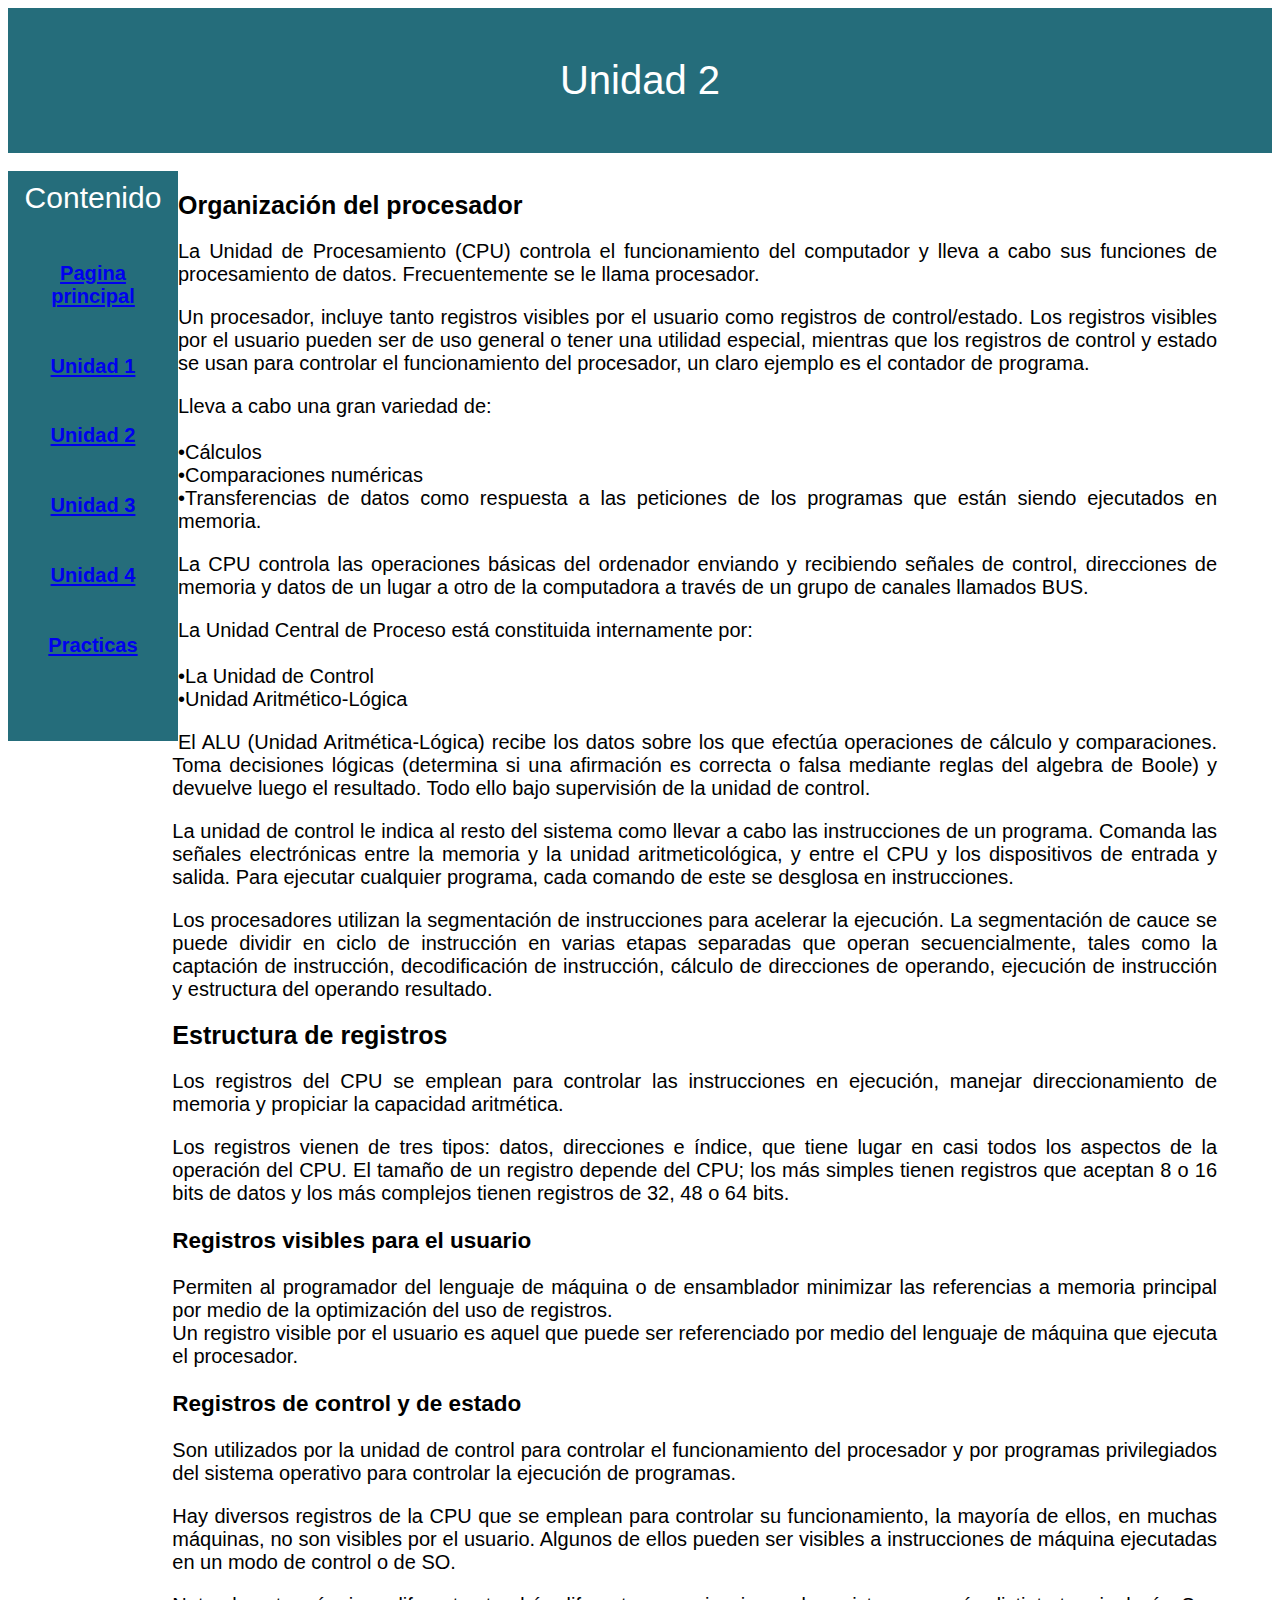
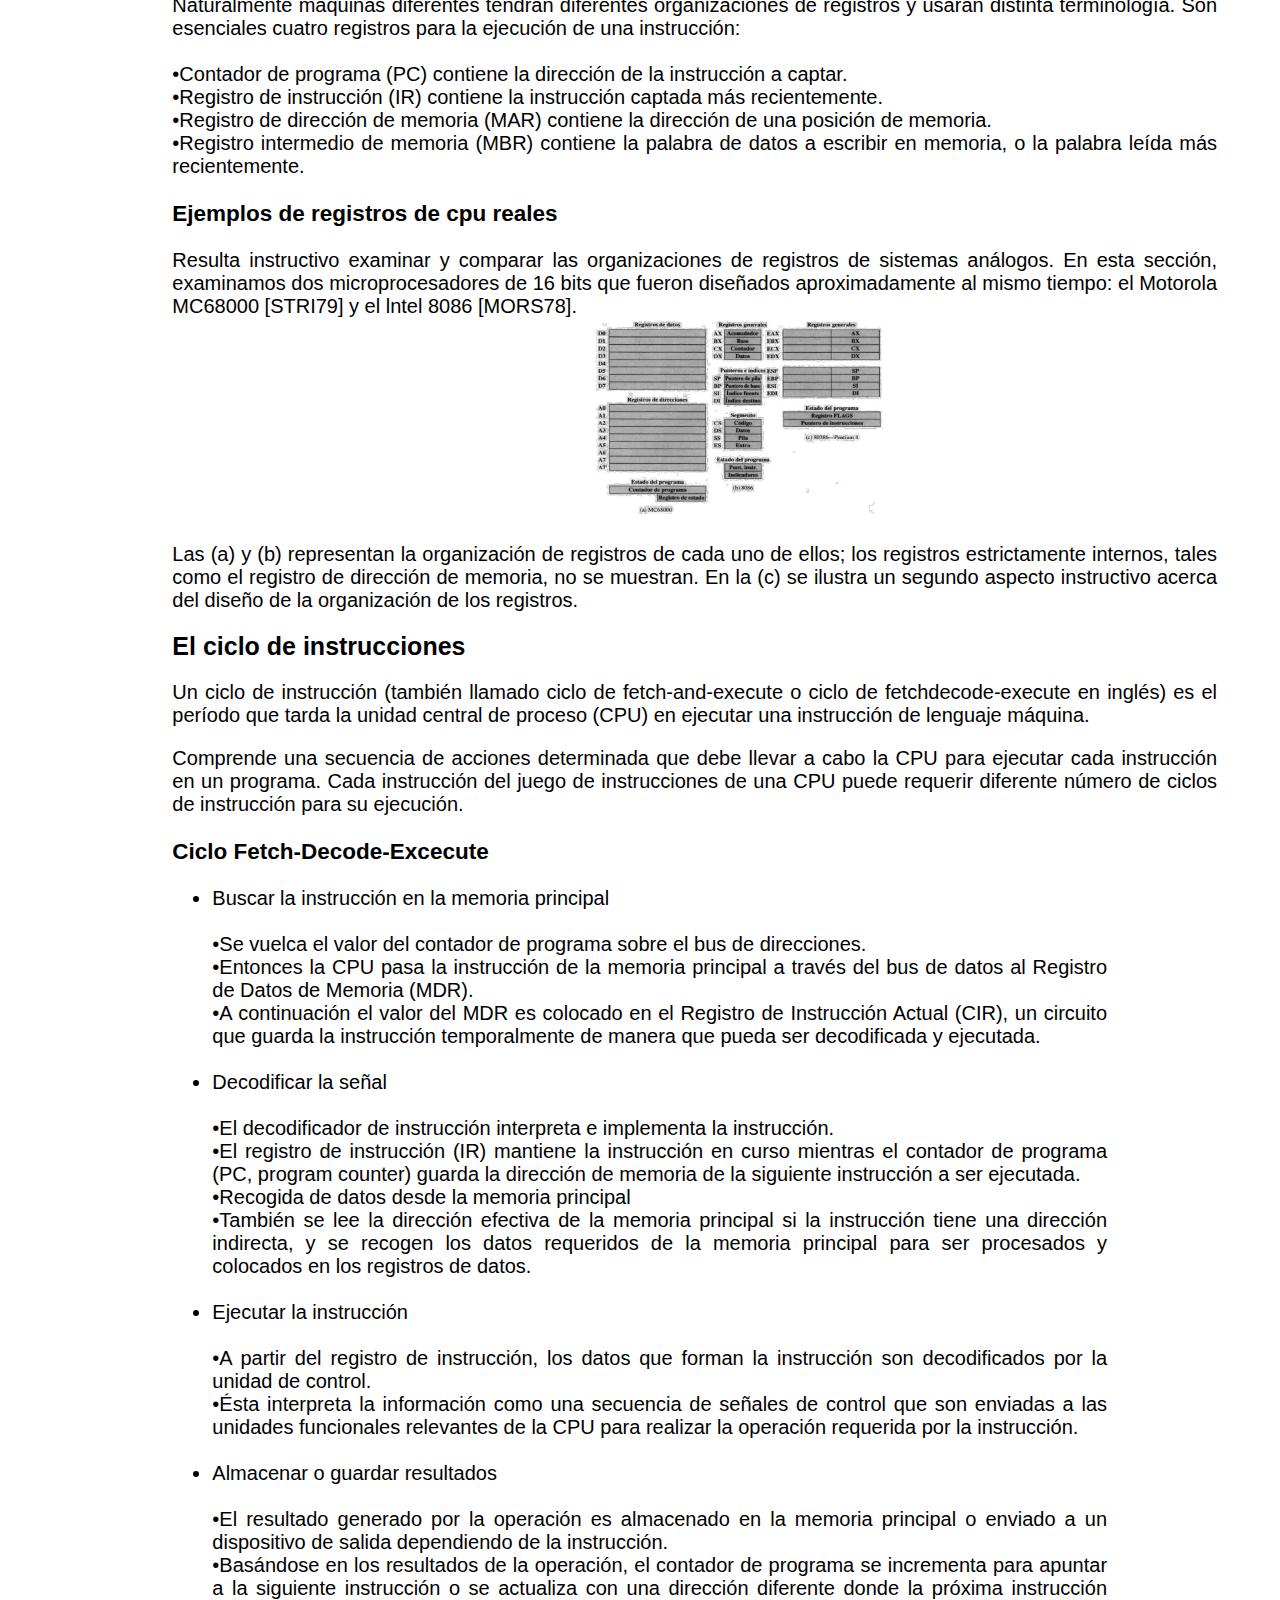
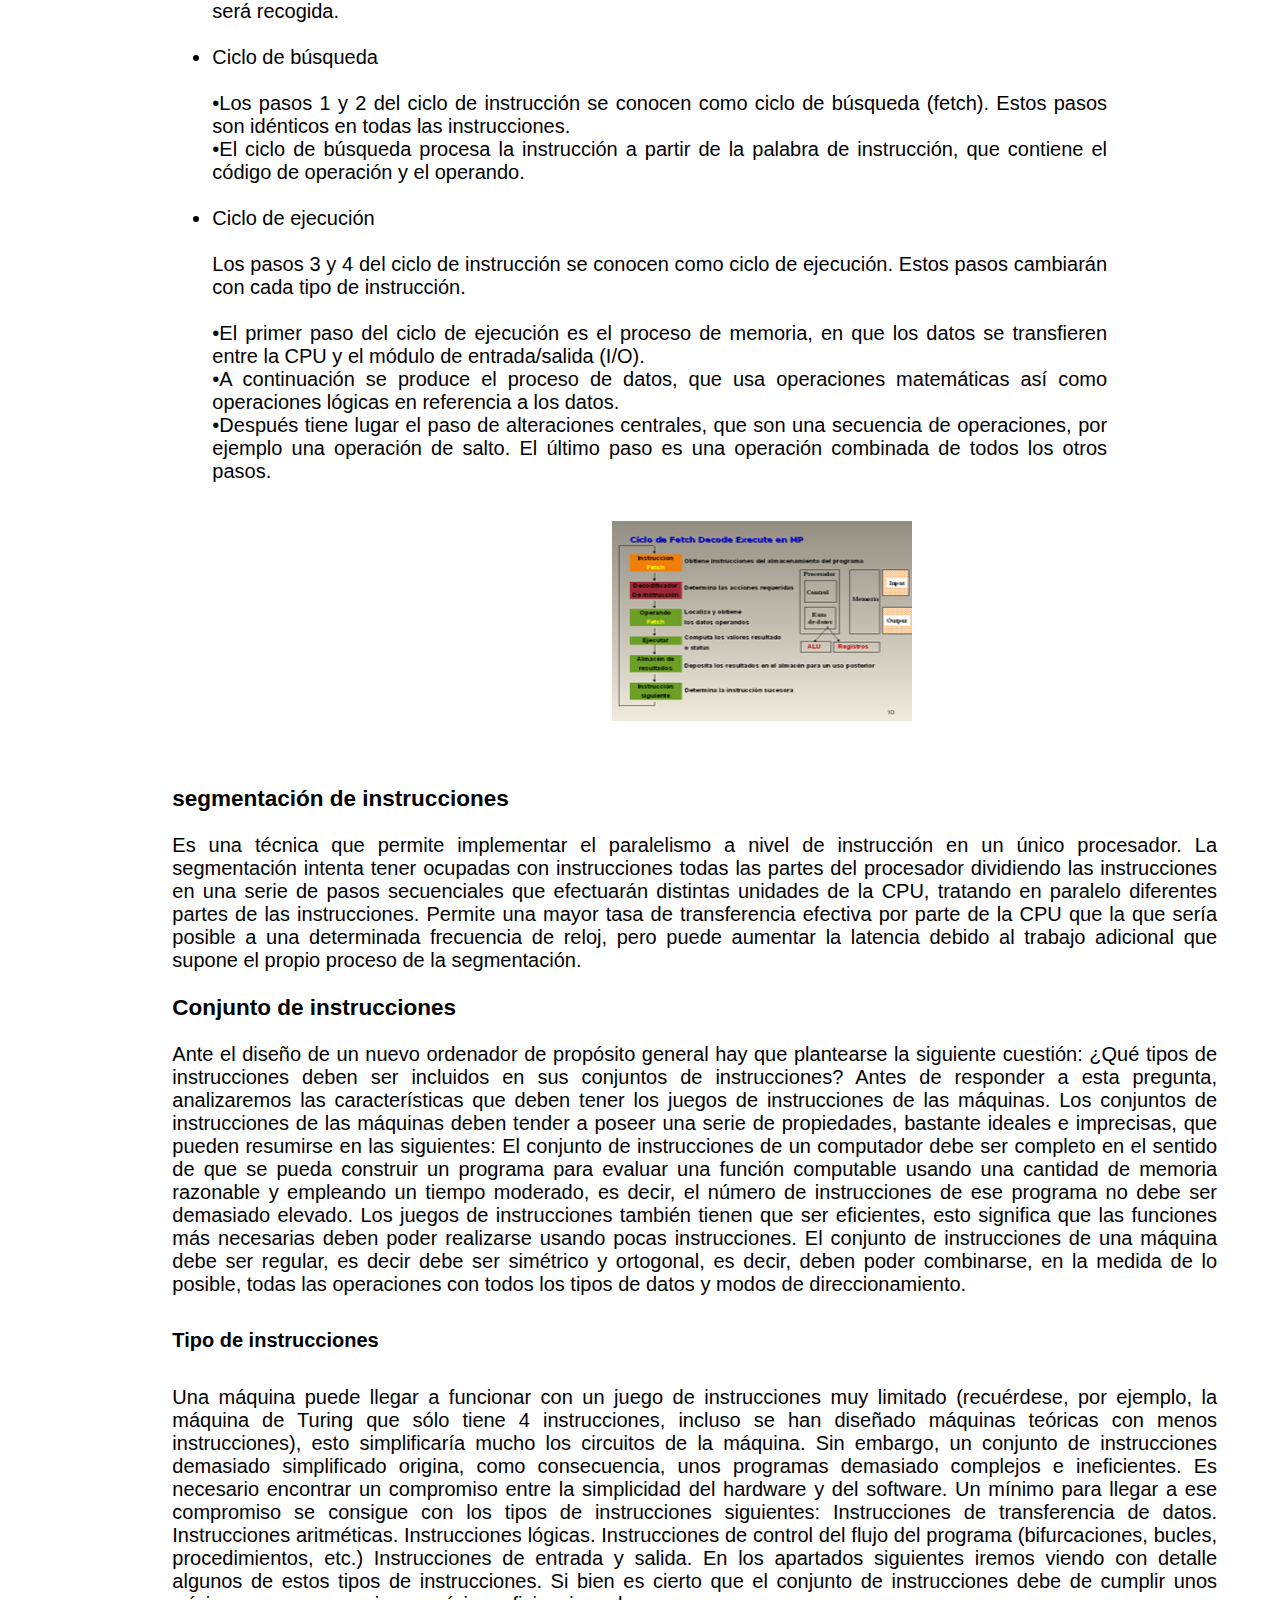
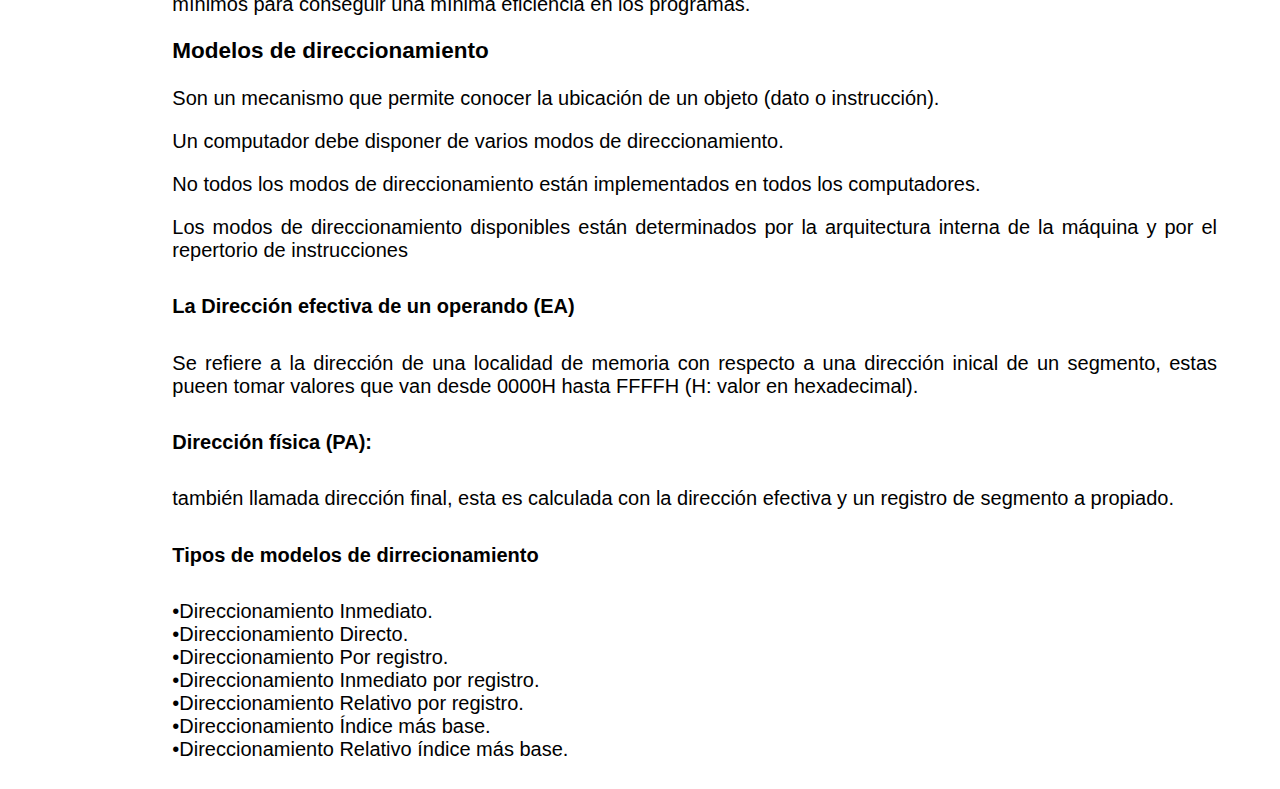
<file: Unidad2.html>
<!DOCTYPE html>
<html lang="en">
<head>
    <meta charset="UTF-8">
    <meta http-equiv="X-UA-Compatible" content="IE=edge">
    <meta name="viewport" content="width=device-width, initial-scale=1.0">
    <link rel="stylesheet" href="./Css/Estilo.css">
    <title>Document</title>
</head>
<body>
    <section>
        <header class="fondoPrincipal">
            Unidad 2
        </header>
        <br>
            <nav class="unidades">
                Contenido
                <ul>
                    <li> <h6> <a href = "./index.html"> Pagina principal </a></h6></li>
                    <li> <h6> <a href = "./Unidad1.html"> Unidad 1 </a></h6></li>
                    <li> <h6> <a href = "./Unidad2.html"> Unidad 2 </a></h6></li>
                    <li> <h6> <a href = "./Unidad3.html"> Unidad 3 </a></h6></li>
                    <li> <h6> <a href = "./Unidad4.html"> Unidad 4 </a></h6></li>
                    <li> <h6> <a href = "./Practicas.html"> Practicas </a></h6></li>
                </ul>
            </nav>
            <article>
                <p>
                    <h1>Organización del procesador</h1>
                </p>
                <p>
                    La Unidad de Procesamiento (CPU) controla el funcionamiento del computador y lleva a cabo sus funciones de 
                    procesamiento de datos. Frecuentemente se le llama procesador.
                </p>
                <p>
                    Un procesador, incluye tanto registros visibles por el usuario como registros de control/estado. 
                    Los registros visibles por el usuario pueden ser de uso general o tener una utilidad especial, 
                    mientras que los registros de control y estado se usan para controlar el funcionamiento del procesador, 
                    un claro ejemplo es el contador de programa.
                </p>
                <p>
                    Lleva a cabo una gran variedad de:<br><br>
                    •Cálculos<br>
                    •Comparaciones numéricas<br>
                    •Transferencias de datos como respuesta a las peticiones de los programas que están siendo ejecutados en memoria.
                </p>
                <p>
                    La CPU controla las operaciones básicas del ordenador enviando y recibiendo señales de control, 
                    direcciones de memoria y datos de un lugar a otro de la computadora a través de un grupo de canales llamados BUS.
                </p>
                <p>
                    La Unidad Central de Proceso está constituida internamente por:<br><br>
                    •La Unidad de Control<br>
                    •Unidad Aritmético-Lógica
                </p>
                <p>
                    El ALU (Unidad Aritmética-Lógica) recibe los datos sobre los que efectúa operaciones de cálculo y comparaciones. 
                    Toma decisiones lógicas (determina si una afirmación es correcta o falsa mediante reglas del algebra de Boole) y devuelve luego el resultado. 
                    Todo ello bajo supervisión de la unidad de control.
                </p>
                <p>
                    La unidad de control le indica al resto del sistema como llevar a cabo las instrucciones de un programa. 
                    Comanda las señales electrónicas entre la memoria y la unidad aritmeticológica, y entre el CPU y los dispositivos de entrada y salida. 
                    Para ejecutar cualquier programa, cada comando de este se desglosa en instrucciones.
                </p>
                <p>
                    Los procesadores utilizan la segmentación de instrucciones para acelerar la ejecución. 
                    La segmentación de cauce se puede dividir en ciclo de instrucción en varias etapas separadas que operan secuencialmente, 
                    tales como la captación de instrucción, decodificación de instrucción, cálculo de direcciones de operando, 
                    ejecución de instrucción y estructura del operando resultado.
                </p>
                <p>
                    <h1>Estructura de registros</h1>
                </p>
                <p>
                    Los registros del CPU se emplean para controlar las instrucciones en ejecución, 
                    manejar direccionamiento de memoria y propiciar la capacidad aritmética.
                </p>
                <p>
                    Los registros vienen de tres tipos: datos, direcciones e índice, 
                    que tiene lugar en casi todos los aspectos de la operación del CPU. 
                    El tamaño de un registro depende del CPU; 
                    los más simples tienen registros que aceptan 8 o 16 bits de datos y los más complejos tienen registros de 32, 48 o 64 bits.
                </p>
                <p>
                    <h3>Registros visibles para el usuario</h3>
                </p>
                <p>
                    Permiten al programador del lenguaje de máquina o de ensamblador minimizar las referencias a memoria principal 
                    por medio de la optimización del uso de registros.<br> Un registro visible por el usuario es aquel que puede ser referenciado 
                    por medio del lenguaje de máquina que ejecuta el procesador.
                </p>
                <p>
                    <h3>Registros de control y de estado</h3>
                </p>
                <p>
                    Son utilizados por la unidad de control para controlar el funcionamiento del procesador y por programas privilegiados 
                    del sistema operativo para controlar la ejecución de programas.
                </p>
                <p>
                    Hay diversos registros de la CPU que se emplean para controlar su funcionamiento, la mayoría de ellos, en muchas máquinas, 
                    no son visibles por el usuario. Algunos de ellos pueden ser visibles a instrucciones de máquina ejecutadas en un modo de control o de SO.
                </p>
                <p>
                    Naturalmente máquinas diferentes tendrán diferentes organizaciones de registros y usarán distinta terminología. 
                    Son esenciales cuatro registros para la ejecución de una instrucción:<br><br>
                    •Contador de programa (PC) contiene la dirección de la instrucción a captar.<br>
                    •Registro de instrucción (IR) contiene la instrucción captada más recientemente.<br>
                    •Registro de dirección de memoria (MAR) contiene la dirección de una posición de memoria.<br>
                    •Registro intermedio de memoria (MBR) contiene la palabra de datos a escribir en memoria, 
                    o la palabra leída más recientemente.
                </p>
                <p>
                    <h3>Ejemplos de registros de cpu reales</h3>
                </p>
                <p>
                    Resulta instructivo examinar y comparar las organizaciones de registros de sistemas análogos. 
                    En esta sección, examinamos dos microprocesadores de 16 bits que fueron diseñados aproximadamente al mismo tiempo: 
                    el Motorola MC68000 [STRI79] y el lntel 8086 [MORS78].<br>
                    <img src="./img/Captura de pantalla 2022-05-20 090225.png">
                </p>
                <p>
                    Las (a) y (b) representan la organización de registros de cada uno de ellos; 
                    los registros estrictamente internos, tales como el registro de dirección de memoria, 
                    no se muestran. En la (c) se ilustra un segundo aspecto instructivo acerca del diseño de la organización de los registros.
                </p>
                <p>
                    <h1>El ciclo de instrucciones</h1>
                </p>
                <p>
                    Un ciclo de instrucción (también llamado ciclo de fetch-and-execute o ciclo de fetchdecode-execute en inglés) 
                    es el período que tarda la unidad central de proceso (CPU) en ejecutar una instrucción de lenguaje máquina.
                </p>
                <p>
                    Comprende una secuencia de acciones determinada que debe llevar a cabo la CPU para ejecutar cada instrucción en un programa. 
                    Cada instrucción del juego de instrucciones de una CPU puede requerir diferente número de ciclos de instrucción para su ejecución.
                </p>
                <p>
                    <h3>Ciclo Fetch-Decode-Excecute</h3>
                </p>
                <p>
                    <ul class="lista">
                        <li>
                            Buscar la instrucción en la memoria principal<br><br>
                            •Se vuelca el valor del contador de programa sobre el bus de direcciones.<br>
                            •Entonces la CPU pasa la instrucción de la memoria principal a través del bus de datos al Registro de Datos de Memoria (MDR).<br>
                            •A continuación el valor del MDR es colocado en el Registro de Instrucción Actual (CIR), un circuito que guarda la instrucción temporalmente de manera que pueda ser decodificada y ejecutada.
                        </li>
                        <br>
                        <li>
                            Decodificar la señal <br><br>
                            •El decodificador de instrucción interpreta e implementa la instrucción.<br> 
                            •El registro de instrucción (IR) mantiene la instrucción en curso mientras el contador de programa (PC, program counter) guarda la dirección de memoria de la siguiente instrucción a ser ejecutada.<br>
                            •Recogida de datos desde la memoria principal <br>
                            •También se lee la dirección efectiva de la memoria principal si la instrucción tiene una dirección indirecta, y se recogen los datos requeridos de la memoria principal para ser procesados y colocados en los registros de datos.
                        </li>
                        <br>
                        <li>
                            Ejecutar la instrucción<br><br>
                            •A partir del registro de instrucción, los datos que forman la instrucción son decodificados por la unidad de control.<br>
                            •Ésta interpreta la información como una secuencia de señales de control que son enviadas a las unidades funcionales relevantes de la CPU para realizar la operación requerida por la instrucción.
                        </li>
                        <br>
                        <li>
                            Almacenar o guardar resultados<br><br>
                            •El resultado generado por la operación es almacenado en la memoria principal o enviado a un dispositivo de salida dependiendo de la instrucción.<br>
                            •Basándose en los resultados de la operación, el contador de programa se incrementa para apuntar a la siguiente instrucción o se actualiza con una dirección diferente donde la próxima instrucción será recogida.
                        </li>
                        <br>
                        <li>
                            Ciclo de búsqueda<br><br>
                            •Los pasos 1 y 2 del ciclo de instrucción se conocen como ciclo de búsqueda (fetch). Estos pasos son idénticos en todas las instrucciones.<br>
                            •El ciclo de búsqueda procesa la instrucción a partir de la palabra de instrucción, que contiene el código de operación y el operando.
                        </li>
                        <br>
                        <li>
                            Ciclo de ejecución<br><br>
                            Los pasos 3 y 4 del ciclo de instrucción se conocen como ciclo de ejecución. Estos pasos cambiarán con cada tipo de instrucción.<br><br>
                            •El primer paso del ciclo de ejecución es el proceso de memoria, en que los datos se transfieren entre la CPU y el módulo de entrada/salida (I/O).<br>
                            •A continuación se produce el proceso de datos, que usa operaciones matemáticas así como operaciones lógicas en referencia a los datos.<br>
                            •Después tiene lugar el paso de alteraciones centrales, que son una secuencia de operaciones, por ejemplo una operación de salto. El último paso es una operación combinada de todos los otros pasos.<br>
                        </li>
                    </ul>
                    <br>
                    <img src="./img/instruccion.png">
                </p>
                <br>
                <p>
                    <h3>segmentación de instrucciones</h3>
                </p>
                <p>
                    Es una técnica que permite implementar el paralelismo a nivel de instrucción en un único procesador. 
                    La segmentación intenta tener ocupadas con instrucciones todas las partes del procesador dividiendo las 
                    instrucciones en una serie de pasos secuenciales que efectuarán distintas unidades de la CPU, 
                    tratando en paralelo diferentes partes de las instrucciones. 
                    Permite una mayor tasa de transferencia efectiva por parte de la CPU que la que sería posible a una determinada 
                    frecuencia de reloj, pero puede aumentar la latencia debido al trabajo adicional que supone el propio proceso de 
                    la segmentación.
                </p>
                <p>
                    <h3>Conjunto de instrucciones</h3>
                </p>
                <p>
                    Ante el diseño de un nuevo ordenador de propósito general hay que plantearse la siguiente cuestión: ¿Qué tipos de instrucciones deben ser incluidos en sus conjuntos de instrucciones? 
                    Antes de responder a esta pregunta, analizaremos las características que deben tener los juegos de instrucciones de las máquinas. 
                    Los conjuntos de instrucciones de las máquinas deben tender a poseer una serie de propiedades, bastante ideales e imprecisas, 
                    que pueden resumirse en las siguientes: El conjunto de instrucciones de un computador debe ser completo en el sentido de que se pueda 
                    construir un programa para evaluar una función computable usando una cantidad de memoria razonable y empleando un tiempo moderado, 
                    es decir, el número de instrucciones de ese programa no debe ser demasiado elevado. 
                    Los juegos de instrucciones también tienen que ser eficientes, 
                    esto significa que las funciones más necesarias deben poder realizarse usando pocas instrucciones. 
                    El conjunto de instrucciones de una máquina debe ser regular, es decir debe ser simétrico y ortogonal, es decir, 
                    deben poder combinarse, en la medida de lo posible, todas las operaciones con todos los tipos de datos y modos de direccionamiento.
                </p>
                <p>
                    <h5>Tipo de instrucciones</h5>
                </p>
                <p>
                    Una máquina puede llegar a funcionar con un juego de instrucciones muy limitado 
                    (recuérdese, por ejemplo, la máquina de Turing que sólo tiene 4 instrucciones, 
                    incluso se han diseñado máquinas teóricas con menos instrucciones), 
                    esto simplificaría mucho los circuitos de la máquina. Sin embargo, 
                    un conjunto de instrucciones demasiado simplificado origina, como consecuencia, 
                    unos programas demasiado complejos e ineficientes. 
                    Es necesario encontrar un compromiso entre la simplicidad del hardware y del software. 
                    Un mínimo para llegar a ese compromiso se consigue con los tipos de instrucciones siguientes: 
                    Instrucciones de transferencia de datos. Instrucciones aritméticas. Instrucciones lógicas. 
                    Instrucciones de control del flujo del programa (bifurcaciones, bucles, procedimientos, etc.) 
                    Instrucciones de entrada y salida. 
                    En los apartados siguientes iremos viendo con detalle algunos de estos tipos de instrucciones. 
                    Si bien es cierto que el conjunto de instrucciones debe de cumplir unos mínimos para conseguir una mínima eficiencia en 
                    los programas.
                </p>
                <p>
                    <h3>Modelos de direccionamiento</h3>
                </p>
                <p>
                    Son un mecanismo que permite conocer la ubicación de un objeto (dato o instrucción).
                </p>
                <p>
                    Un computador debe disponer de varios modos de direccionamiento.
                </p>
                <p>
                    No todos los modos de direccionamiento están implementados en todos los computadores.
                </p>
                <p>
                    Los modos de direccionamiento disponibles están determinados por la arquitectura interna de la máquina y por el repertorio de instrucciones
                </p>
                <p>
                    <h5>La Dirección efectiva de un operando (EA)</h5> 
                    <p>
                        Se refiere a la dirección de una localidad de memoria con respecto a una 
                        dirección inical de un segmento, estas pueen tomar valores que van desde 0000H hasta FFFFH (H: valor en hexadecimal).
                    </p>
                </p>
                <p>
                    <h5>Dirección física (PA):</h5> 
                    <p>
                        también llamada dirección final, 
                        esta es calculada con la dirección efectiva y un registro de segmento a propiado.
                    </p>
                </p>
                <p>
                    <h5>Tipos de modelos de dirrecionamiento</h5>
                    <p>
                        •Direccionamiento Inmediato.<br>
                        •Direccionamiento Directo.<br>
                        •Direccionamiento Por registro.<br>
                        •Direccionamiento Inmediato por registro.<br>
                        •Direccionamiento Relativo por registro.<br>
                        •Direccionamiento Índice más base.<br>
                        •Direccionamiento Relativo índice más base.
                    </p>
                </p>
            </article>
    </section>
</body>
</html>
</file>
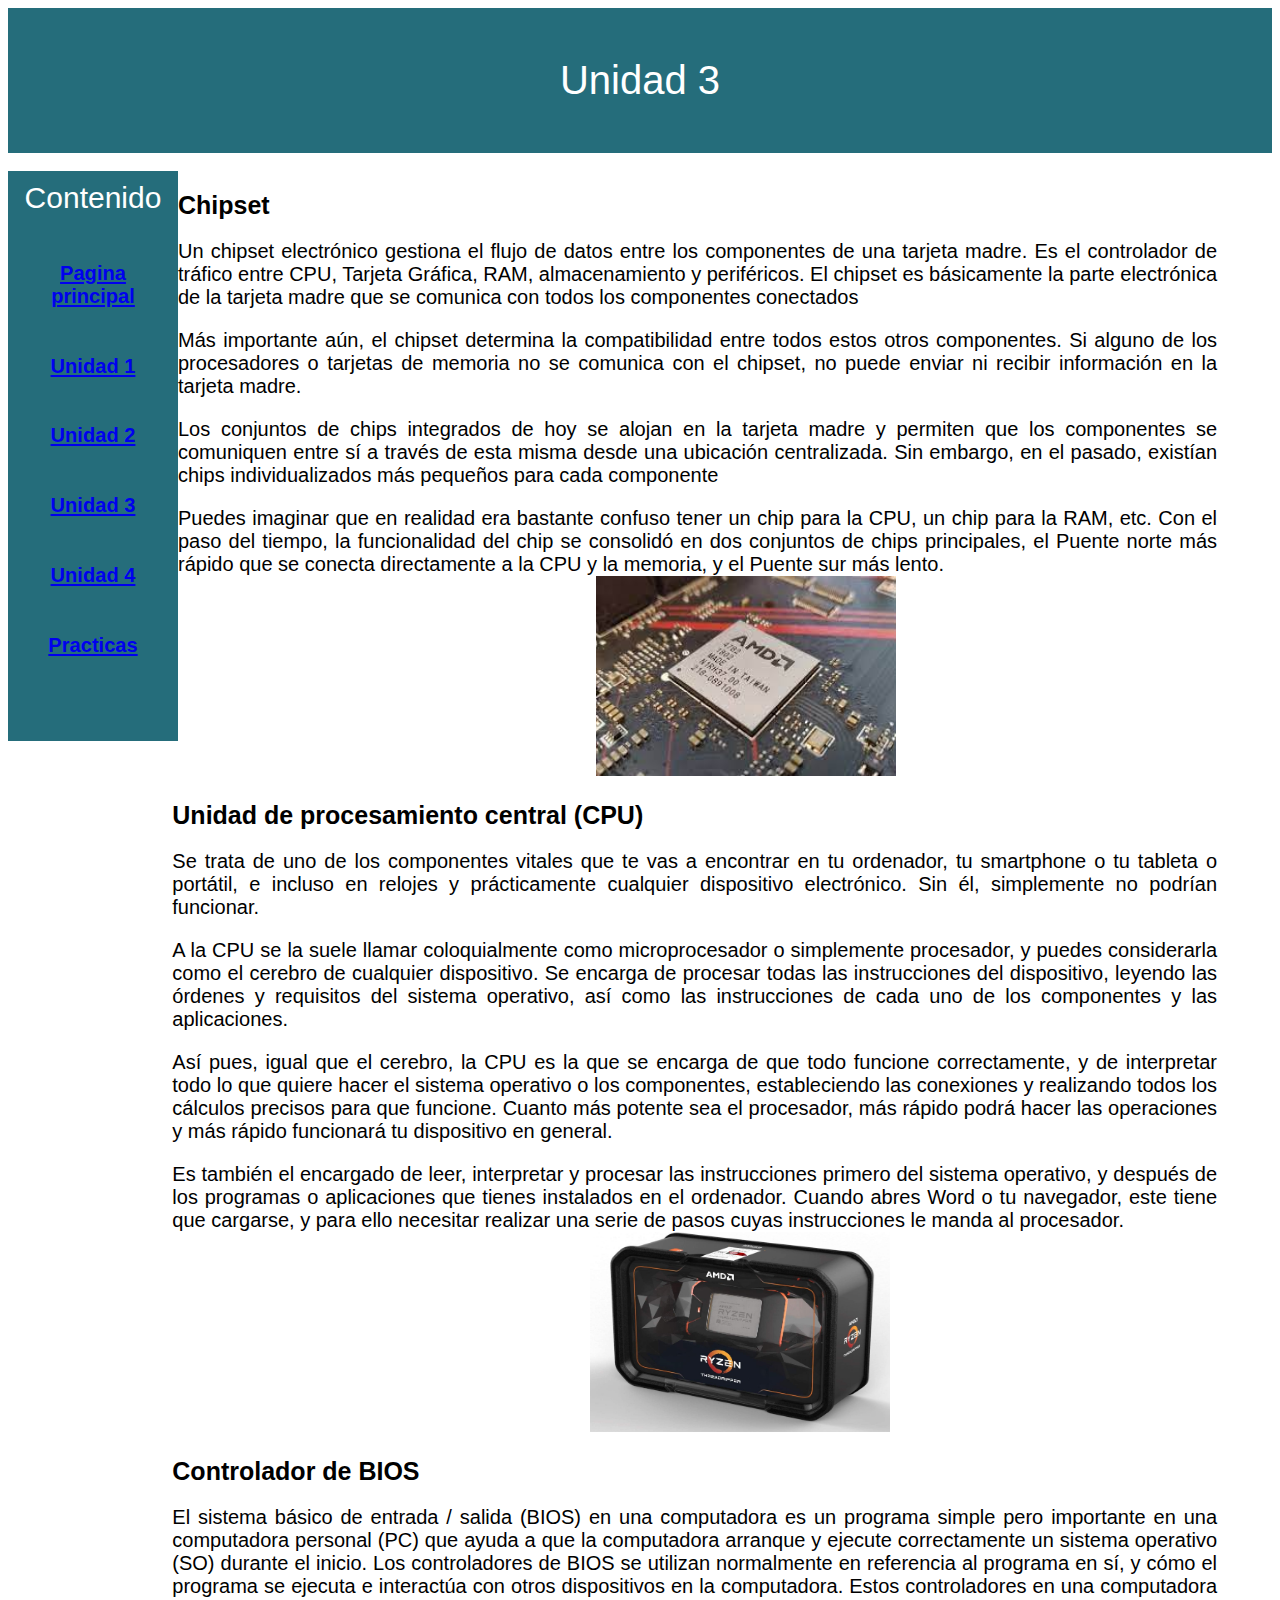
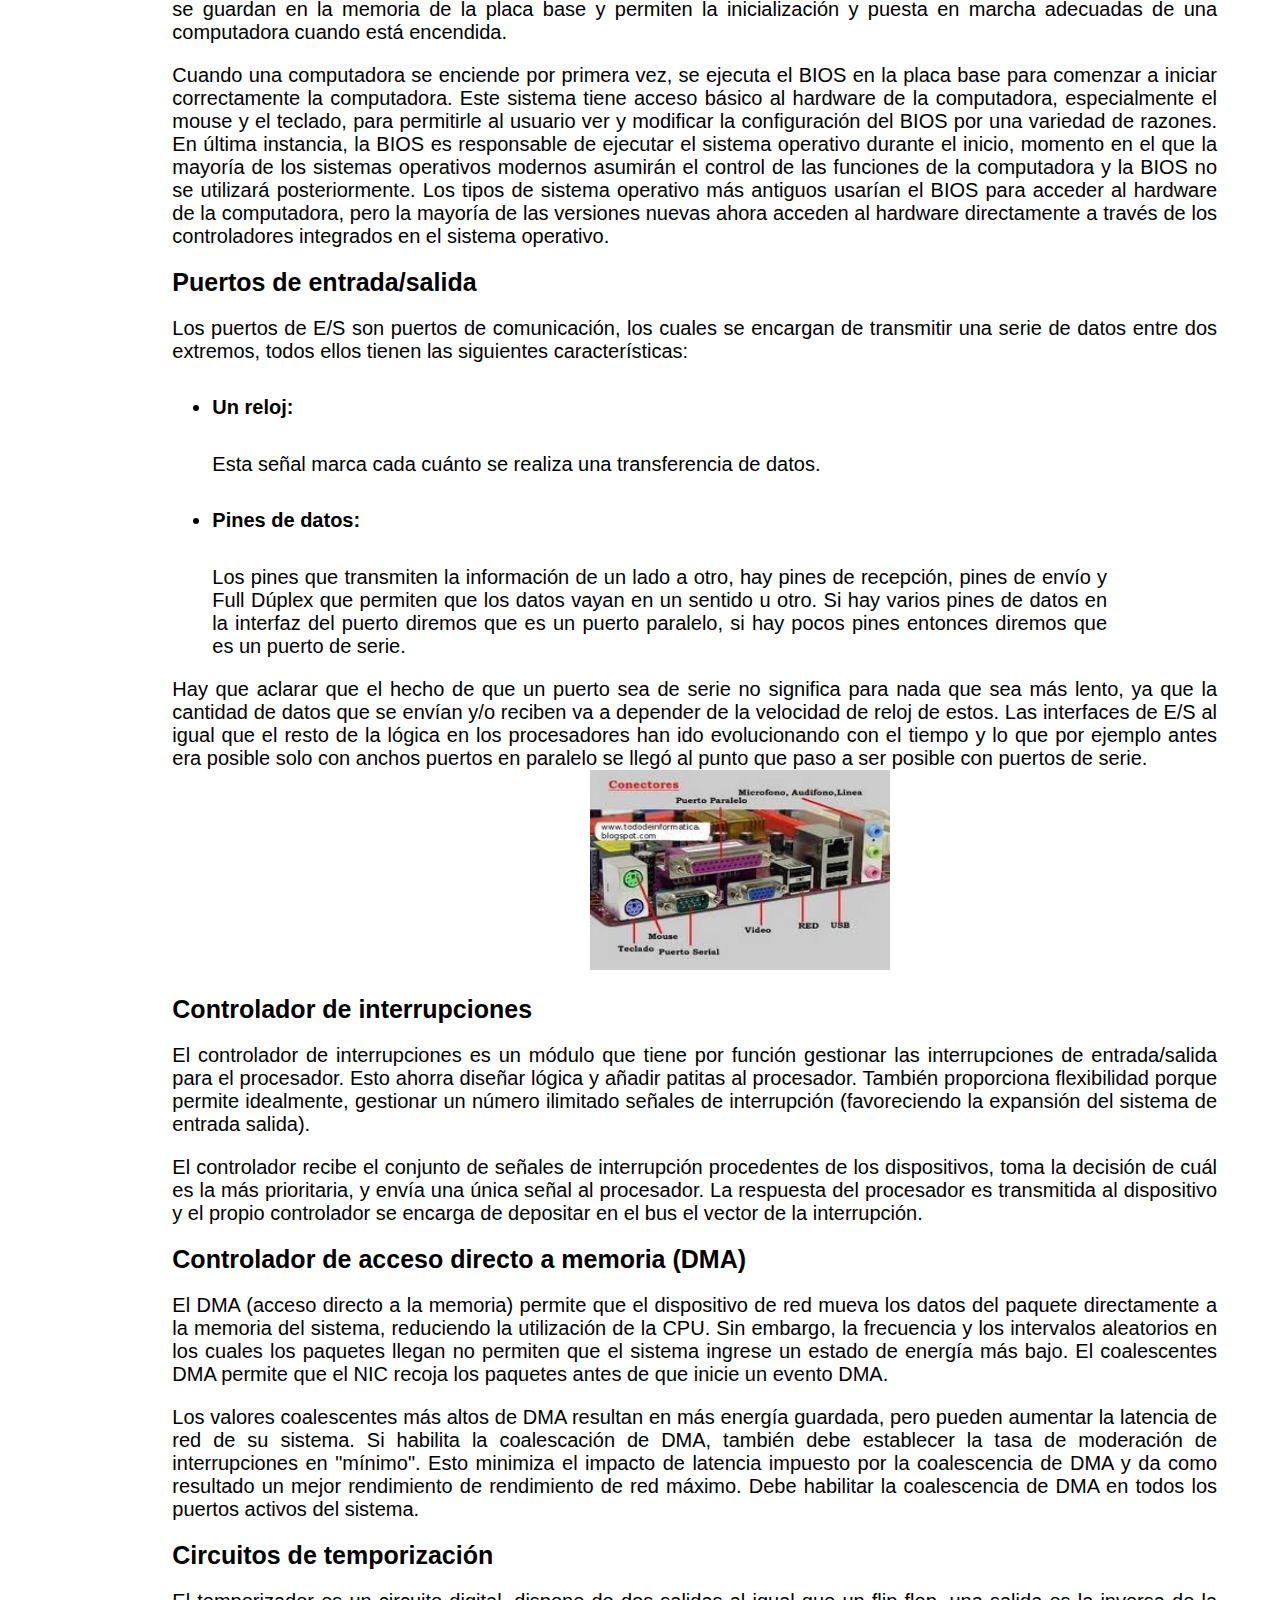
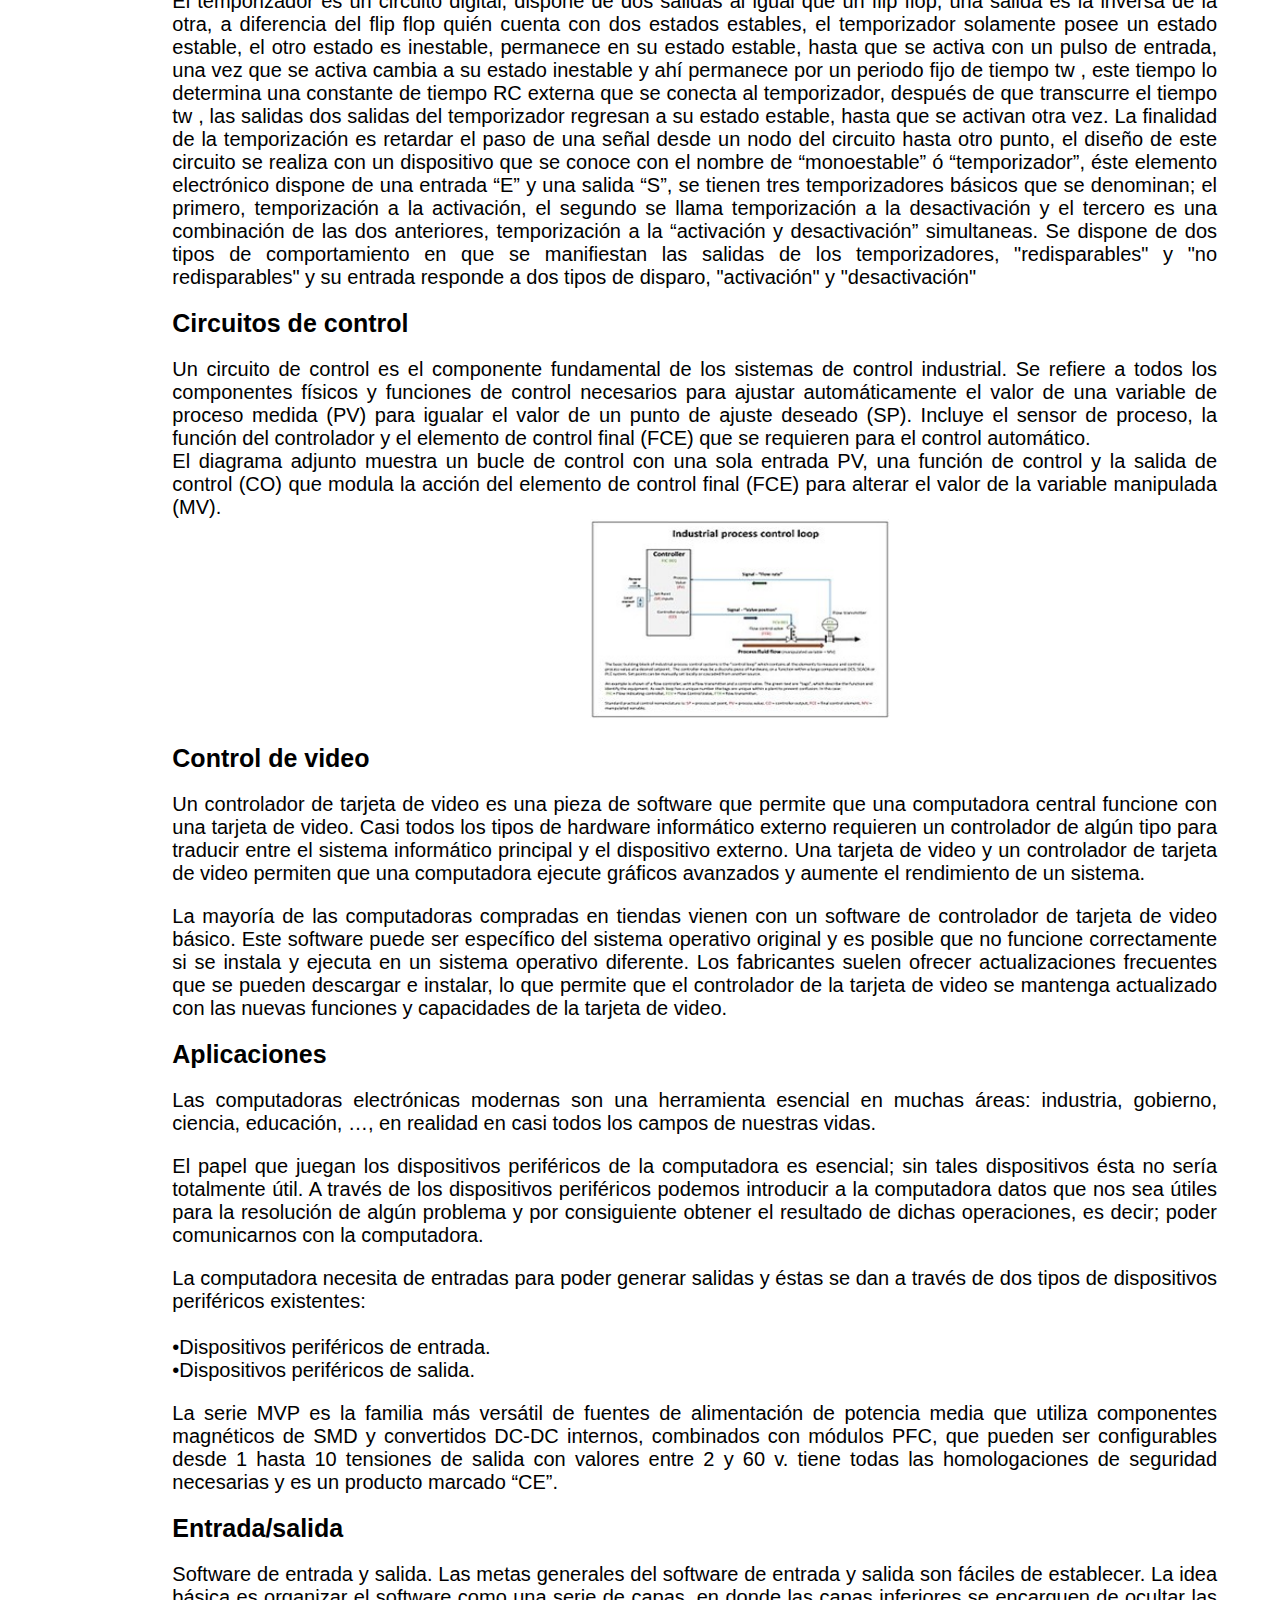
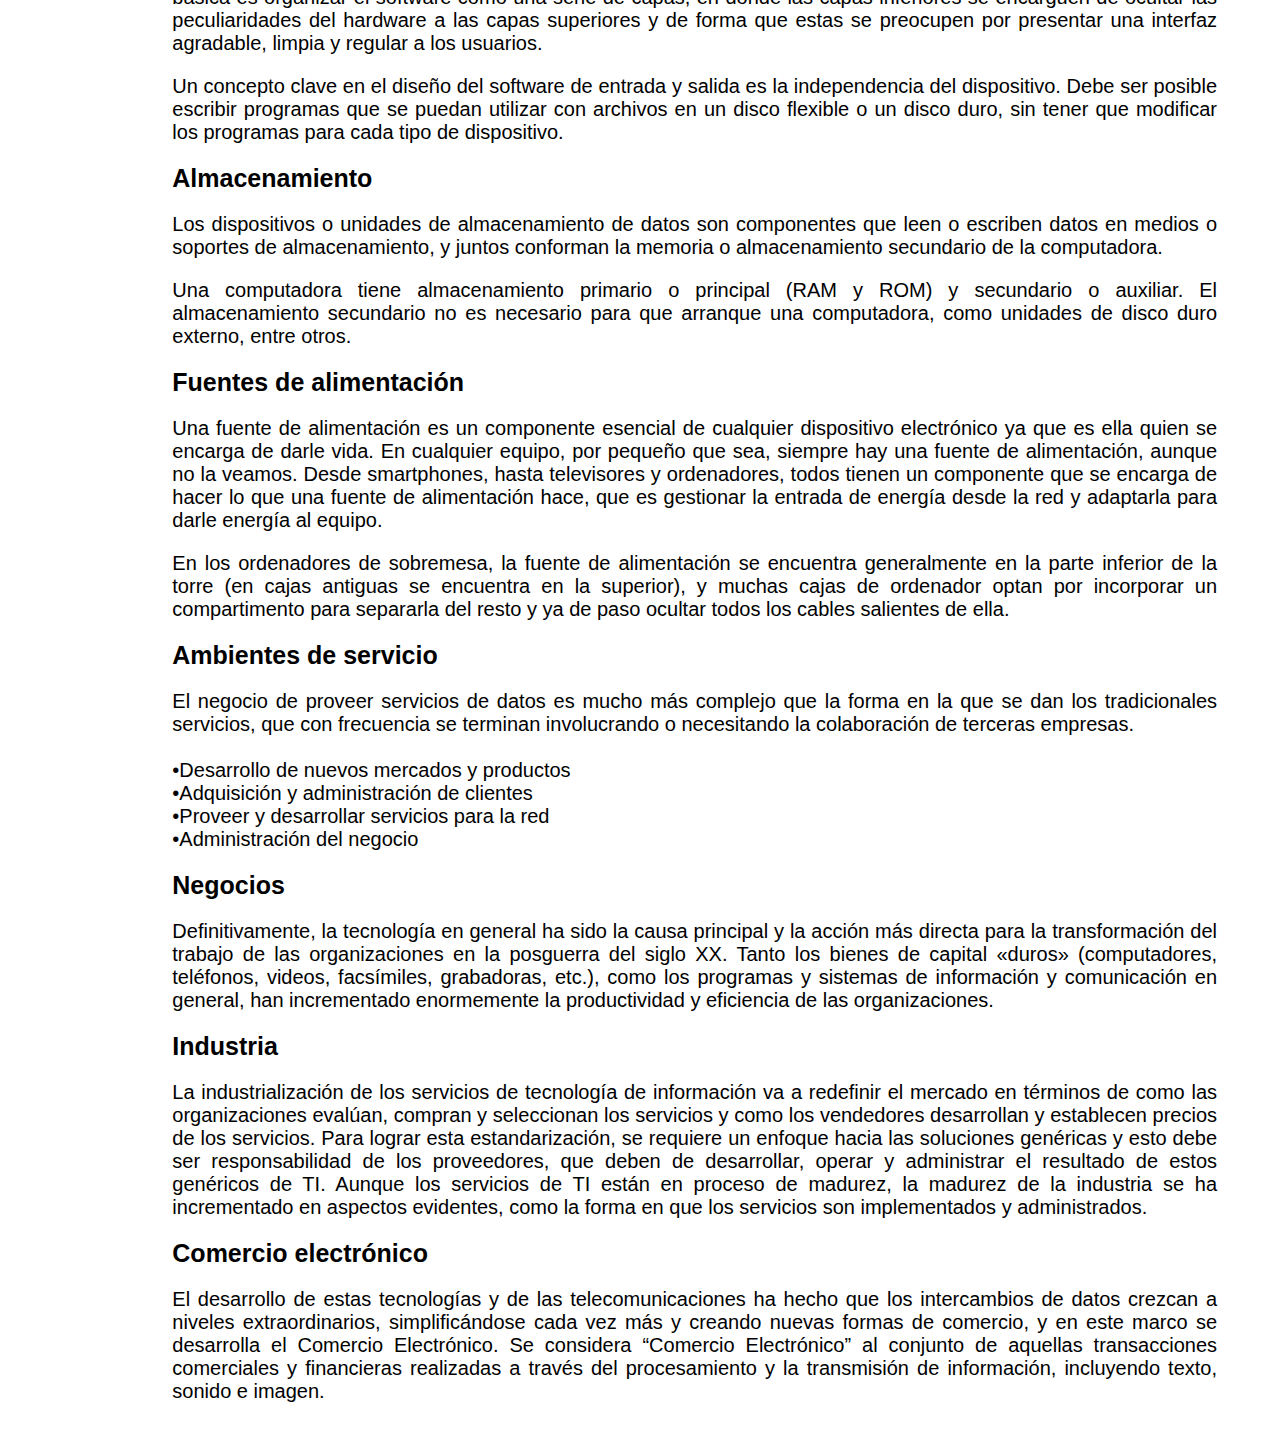
<file: Unidad3.html>
<!DOCTYPE html>
<html lang="en">
<head>
    <meta charset="UTF-8">
    <meta http-equiv="X-UA-Compatible" content="IE=edge">
    <meta name="viewport" content="width=device-width, initial-scale=1.0">
    <link rel="stylesheet" href="./Css/Estilo.css">
    <title>Document</title>
</head>
<body>
    <section>
        <header class="fondoPrincipal">
            Unidad 3
        </header>
        <br>
            <nav class="unidades">
                Contenido
                <ul>
                    <li> <h6> <a href = "./index.html"> Pagina principal </a></h6></li>
                    <li> <h6> <a href = "./Unidad1.html"> Unidad 1 </a></h6></li>
                    <li> <h6> <a href = "./Unidad2.html"> Unidad 2 </a></h6></li>
                    <li> <h6> <a href = "./Unidad3.html"> Unidad 3 </a></h6></li>
                    <li> <h6> <a href = "./Unidad4.html"> Unidad 4 </a></h6></li>
                    <li> <h6> <a href = "./Practicas.html"> Practicas </a></h6></li>
                </ul>
            </nav>
            <article>
                <p>
                    <h1>Chipset</h1>
                </p>
                <p>
                    Un chipset electrónico gestiona el flujo de datos entre los componentes de una tarjeta madre. 
                    Es el controlador de tráfico entre CPU, Tarjeta Gráfica, RAM, almacenamiento y periféricos. 
                    El chipset es básicamente la parte electrónica de la tarjeta madre que se comunica con todos los componentes conectados
                </p>
                <p>
                    Más importante aún, el chipset determina la compatibilidad entre todos estos otros componentes. 
                    Si alguno de los procesadores o tarjetas de memoria no se comunica con el chipset, 
                    no puede enviar ni recibir información en la tarjeta madre.
                </p>
                <p>
                    Los conjuntos de chips integrados de hoy se alojan en la tarjeta madre y permiten que los componentes 
                    se comuniquen entre sí a través de esta misma desde una ubicación centralizada. Sin embargo, en el pasado, 
                    existían chips individualizados más pequeños para cada componente
                </p>
                <p>
                    Puedes imaginar que en realidad era bastante confuso tener un chip para la CPU, un chip para la RAM, etc. 
                    Con el paso del tiempo, la funcionalidad del chip se consolidó en dos conjuntos de chips principales, 
                    el Puente norte más rápido que se conecta directamente a la CPU y la memoria, y el Puente sur más lento.<br>
                    <img src="./img/chipset.jpg">
                </p>
                <p>
                    <h1>Unidad de procesamiento central (CPU)</h1>
                </p>
                <p>
                    Se trata de uno de los componentes vitales que te vas a encontrar en tu ordenador, tu smartphone o tu tableta o portátil, 
                    e incluso en relojes y prácticamente cualquier dispositivo electrónico. Sin él, simplemente no podrían funcionar.
                </p>
                <p>
                    A la CPU se la suele llamar coloquialmente como microprocesador o simplemente procesador, 
                    y puedes considerarla como el cerebro de cualquier dispositivo. 
                    Se encarga de procesar todas las instrucciones del dispositivo, 
                    leyendo las órdenes y requisitos del sistema operativo, 
                    así como las instrucciones de cada uno de los componentes y las aplicaciones.
                </p>
                <p>
                    Así pues, igual que el cerebro, la CPU es la que se encarga de que todo funcione correctamente, 
                    y de interpretar todo lo que quiere hacer el sistema operativo o los componentes, 
                    estableciendo las conexiones y realizando todos los cálculos precisos para que funcione. 
                    Cuanto más potente sea el procesador, más rápido podrá hacer las operaciones y más rápido funcionará tu dispositivo en general.
                </p>
                <p>
                    Es también el encargado de leer, interpretar y procesar las instrucciones primero del sistema operativo, 
                    y después de los programas o aplicaciones que tienes instalados en el ordenador. 
                    Cuando abres Word o tu navegador, este tiene que cargarse, 
                    y para ello necesitar realizar una serie de pasos cuyas instrucciones le manda al procesador.<br>
                    <img src="./img/CPu.jpg">
                </p>
                <p>
                    <h1>Controlador de BIOS</h1>
                </p>
                <p>
                    El sistema básico de entrada / salida (BIOS) en una computadora es un programa simple pero importante en una computadora 
                    personal (PC) que ayuda a que la computadora arranque y ejecute correctamente un sistema operativo (SO) durante el inicio. 
                    Los controladores de BIOS se utilizan normalmente en referencia al programa en sí, 
                    y cómo el programa se ejecuta e interactúa con otros dispositivos en la computadora. 
                    Estos controladores en una computadora se guardan en la memoria de la placa base y permiten la inicialización y 
                    puesta en marcha adecuadas de una computadora cuando está encendida.
                </p>
                <p>
                    Cuando una computadora se enciende por primera vez, se ejecuta el BIOS en la placa base para comenzar a iniciar correctamente la computadora. 
                    Este sistema tiene acceso básico al hardware de la computadora, especialmente el mouse y el teclado, 
                    para permitirle al usuario ver y modificar la configuración del BIOS por una variedad de razones. 
                    En última instancia, la BIOS es responsable de ejecutar el sistema operativo durante el inicio, 
                    momento en el que la mayoría de los sistemas operativos modernos asumirán el control de las funciones de la computadora y la 
                    BIOS no se utilizará posteriormente. Los tipos de sistema operativo más antiguos usarían el BIOS para acceder al hardware de la computadora, 
                    pero la mayoría de las versiones nuevas ahora acceden al hardware directamente a través de los controladores integrados en el sistema operativo.
                </p>
                <p>
                    <h1>Puertos de entrada/salida</h1>
                </p>
                <p>
                    Los puertos de E/S son puertos de comunicación, los cuales se encargan de transmitir una serie de datos entre dos extremos, 
                    todos ellos tienen las siguientes características:
                </p>
                <p>
                    <ul class="lista">
                        <li>
                            <h5>Un reloj:</h5> Esta señal marca cada cuánto se realiza una transferencia de datos.
                        </li>
                        <li>
                            <h5>Pines de datos:</h5> Los pines que transmiten la información de un lado a otro, hay pines de recepción, 
                            pines de envío y Full Dúplex que permiten que los datos vayan en un sentido u otro.
                            Si hay varios pines de datos en la interfaz del puerto diremos que es un puerto paralelo, 
                            si hay pocos pines entonces diremos que es un puerto de serie.
                        </li>
                    </ul>
                </p>
                <p>
                    Hay que aclarar que el hecho de que un puerto sea de serie no significa para nada que sea más lento, 
                    ya que la cantidad de datos que se envían y/o reciben va a depender de la velocidad de reloj de estos.
                     Las interfaces de E/S al igual que el resto de la lógica en los procesadores han ido evolucionando con el tiempo
                      y lo que por ejemplo antes era posible solo con anchos puertos en paralelo se llegó al punto que paso a ser posible 
                      con puertos de serie.
                    <br>
                    <img src="./img/puertos.jpg">
                </p>
                <p>
                    <h1>Controlador de interrupciones</h1>
                </p>
                <p>
                    El controlador de interrupciones es un módulo que tiene por función gestionar las interrupciones de entrada/salida para el procesador. 
                    Esto ahorra diseñar lógica y añadir patitas al procesador. También proporciona flexibilidad porque permite idealmente, 
                    gestionar un número ilimitado señales de interrupción (favoreciendo la expansión del sistema de entrada salida). 
                </p>
                <p>
                    El controlador recibe el conjunto de señales de interrupción procedentes de los dispositivos, toma la decisión de cuál es la más prioritaria, 
                    y envía una única señal al procesador. 
                    La respuesta del procesador es transmitida al dispositivo y el propio controlador se encarga de depositar en el bus el vector de 
                    la interrupción.
                </p>
                <p>
                    <h1>Controlador de acceso directo a memoria (DMA)</h1>
                </p>
                <p>
                    El DMA (acceso directo a la memoria) permite que el dispositivo de red mueva los datos del paquete directamente a
                    la memoria del sistema, reduciendo la utilización de la CPU. 
                    Sin embargo, 
                    la frecuencia y los intervalos aleatorios en los cuales los paquetes llegan no permiten que el sistema ingrese un 
                    estado de energía más bajo. El coalescentes DMA permite que el NIC recoja los paquetes antes de que inicie un evento DMA. 
                </p>
                <p>
                    Los valores coalescentes más altos de DMA resultan en más energía guardada, pero pueden aumentar la latencia de red de su sistema. 
                    Si habilita la coalescación de DMA, también debe establecer la tasa de moderación de interrupciones en "mínimo". 
                    Esto minimiza el impacto de latencia impuesto por la coalescencia de DMA y da como resultado un mejor rendimiento de rendimiento de red máximo. 
                    Debe habilitar la coalescencia de DMA en todos los puertos activos del sistema.
                </p>
                <p>
                    <h1>Circuitos de temporización</h1>
                </p>
                <p>
                    El temporizador es un circuito digital, dispone de dos salidas al igual que un flip flop, una salida es la inversa de la otra, 
                    a diferencia del flip flop quién cuenta con dos estados estables, 
                    el temporizador solamente posee un estado estable, el otro estado es inestable, permanece en su estado estable, 
                    hasta que se activa con un pulso de entrada, 
                    una vez que se activa cambia a su estado inestable y ahí permanece por un periodo fijo de tiempo tw , 
                    este tiempo lo determina una constante de tiempo RC externa que se conecta al temporizador, 
                    después de que transcurre el tiempo tw , las salidas dos salidas del temporizador regresan a su estado estable, hasta que se activan otra vez. 
                    La finalidad de la temporización es retardar el paso de una señal desde un nodo del circuito hasta otro punto, 
                    el diseño de este circuito se realiza con un dispositivo que se conoce con el nombre de “monoestable” ó “temporizador”, 
                    éste elemento electrónico dispone de una entrada “E” y una salida “S”, se tienen tres temporizadores básicos que se denominan; el primero, 
                    temporización a la activación, el segundo se llama temporización a la desactivación y el tercero es una combinación de las dos anteriores, 
                    temporización a la “activación y desactivación” simultaneas. 
                    Se dispone de dos tipos de comportamiento en que se manifiestan las salidas de los temporizadores, 
                    "redisparables" y "no redisparables" y su entrada responde a dos tipos de disparo, "activación" y "desactivación"
                </p>
                <p>
                    <h1>Circuitos de control</h1>
                </p>
                <p>
                    Un circuito de control es el componente fundamental de los sistemas de control industrial. 
                    Se refiere a todos los componentes físicos y funciones de control necesarios para ajustar automáticamente el valor de una variable de 
                    proceso medida (PV) para igualar el valor de un punto de ajuste deseado (SP). Incluye el sensor de proceso, 
                    la función del controlador y el elemento de control final (FCE) que se requieren para el control automático.<br>
                    El diagrama adjunto muestra un bucle de control con una sola entrada PV, 
                    una función de control y la salida de control (CO) que modula la acción del elemento de control final (FCE) 
                    para alterar el valor de la variable manipulada (MV).
                    <br>
                    <img src="./img/control.jpg">
                </p>
                <p>
                    <h1>Control de video</h1>
                </p>
                <p>
                    Un controlador de tarjeta de video es una pieza de software que permite que una computadora central funcione con una tarjeta de video. 
                    Casi todos los tipos de hardware informático externo requieren un controlador de algún tipo para traducir entre el sistema informático 
                    principal y el dispositivo externo. Una tarjeta de video y un controlador de tarjeta de video permiten que una computadora ejecute gráficos 
                    avanzados y aumente el rendimiento de un sistema.
                </p>
                <p>
                    La mayoría de las computadoras compradas en tiendas vienen con un software de controlador de tarjeta de video básico. 
                    Este software puede ser específico del sistema operativo original y es posible que no funcione correctamente si se instala y 
                    ejecuta en un sistema operativo diferente. Los fabricantes suelen ofrecer actualizaciones frecuentes que se pueden descargar e instalar, 
                    lo que permite que el controlador de la tarjeta de video se mantenga actualizado con las nuevas funciones y capacidades de la tarjeta de video.
                </p>
                <p>
                    <h1>Aplicaciones</h1>
                </p>
                <p>
                    Las computadoras electrónicas modernas son una herramienta esencial en muchas áreas: industria, 
                    gobierno, ciencia, educación, …, en realidad en casi todos los campos de nuestras vidas.
                </p>
                <p>
                    El papel que juegan los dispositivos periféricos de la computadora es esencial; sin tales dispositivos ésta no sería totalmente útil. 
                    A través de los dispositivos periféricos podemos introducir a la computadora datos que nos sea útiles para la resolución de algún problema 
                    y por consiguiente obtener el resultado de dichas operaciones, es decir; poder comunicarnos con la computadora.
                </p>
                <p>
                    La computadora necesita de entradas para poder generar salidas y éstas se dan a través de dos tipos de dispositivos periféricos existentes:<br><br>
                    •Dispositivos periféricos de entrada.<br>
                    •Dispositivos periféricos de salida.
                </p>
                <p>
                    La serie MVP es la familia más versátil de fuentes de alimentación de potencia media que utiliza componentes magnéticos de 
                    SMD y convertidos DC-DC internos, combinados con módulos PFC, 
                    que pueden ser configurables desde 1 hasta 10 tensiones de salida con valores entre 2 y 60 v. 
                    tiene todas las homologaciones de seguridad necesarias y es un producto marcado “CE”.
                </p>
                <p>
                    <h1>Entrada/salida</h1>
                </p>
                <p>
                    Software de entrada y salida. Las metas generales del software de entrada y salida son fáciles de establecer. 
                    La idea básica es organizar el software como una serie de capas, 
                    en donde las capas inferiores se encarguen de ocultar las peculiaridades del hardware a las capas superiores y 
                    de forma que estas se preocupen por presentar una interfaz agradable, limpia y regular a los usuarios.
                </p>
                <p>
                    Un concepto clave en el diseño del software de entrada y salida es la independencia del dispositivo. 
                    Debe ser posible escribir programas que se puedan utilizar con archivos en un disco flexible o un disco duro, 
                    sin tener que modificar los programas para cada tipo de dispositivo.
                </p>
                <p>
                    <h1>Almacenamiento</h1>
                </p>
                <p>
                    Los dispositivos o unidades de almacenamiento de datos son componentes que leen o escriben datos en medios o soportes de almacenamiento, 
                    y juntos conforman la memoria o almacenamiento secundario de la computadora.
                </p>
                <p>
                    Una computadora tiene almacenamiento primario o principal (RAM y ROM) y secundario o auxiliar. 
                    El almacenamiento secundario no es necesario para que arranque una computadora, como unidades de disco duro externo, entre otros.
                </p>
                <p>
                    <h1>Fuentes de alimentación</h1>
                </p>
                <p>
                    Una fuente de alimentación es un componente esencial de cualquier dispositivo electrónico ya que es ella quien se encarga de darle vida. 
                    En cualquier equipo, por pequeño que sea, siempre hay una fuente de alimentación, aunque no la veamos. 
                    Desde smartphones, hasta televisores y ordenadores, todos tienen un componente que se encarga de hacer lo que una fuente de alimentación hace, 
                    que es gestionar la entrada de energía desde la red y adaptarla para darle energía al equipo.
                </p>
                <p>
                    En los ordenadores de sobremesa, 
                    la fuente de alimentación se encuentra generalmente en la parte inferior de la torre (en cajas antiguas se encuentra en la superior), 
                    y muchas cajas de ordenador optan por incorporar un compartimento para separarla del resto y ya de paso ocultar todos los 
                    cables salientes de ella.
                </p>
                <p>
                    <h1>Ambientes de servicio</h1>
                </p>
                <p>
                    El negocio de proveer servicios de datos es mucho más complejo que la forma en la que se dan los tradicionales servicios, 
                    que con frecuencia se terminan involucrando o necesitando la colaboración de terceras empresas.<br><br>
                    •Desarrollo de nuevos mercados y productos<br>
                    •Adquisición y administración de clientes<br>
                    •Proveer y desarrollar servicios para la red<br>    
                    •Administración del negocio
                </p>
                <p>
                    <h1>Negocios</h1>
                </p>
                <p>
                    Definitivamente, 
                    la tecnología en general ha sido la causa principal y la acción más directa para la transformación del trabajo de 
                    las organizaciones en la posguerra del siglo XX. Tanto los bienes de capital «duros» (computadores, teléfonos, videos, 
                    facsímiles, grabadoras, etc.), como los programas y sistemas de información y comunicación en general, 
                    han incrementado enormemente la productividad y eficiencia de las organizaciones.
                </p>
                <p>
                    <h1>Industria</h1>
                </p>
                <P>
                    La industrialización de los servicios de tecnología de información va a redefinir el mercado en términos de como las organizaciones evalúan, 
                    compran y seleccionan los servicios y como los vendedores desarrollan y establecen precios de los servicios. 
                    Para lograr esta estandarización, se requiere un enfoque hacia las soluciones genéricas y esto debe ser responsabilidad de los proveedores, 
                    que deben de desarrollar, operar y administrar el resultado de estos genéricos de TI.  Aunque los servicios de TI están en proceso de madurez, 
                    la madurez de la industria se ha incrementado en aspectos evidentes, como la forma en que los servicios son implementados y administrados.
                </P>
                <p>
                    <h1>Comercio electrónico</h1>
                </p>
                <p>
                    El desarrollo de estas tecnologías y de las telecomunicaciones ha hecho que los intercambios de datos crezcan a niveles extraordinarios, 
                    simplificándose cada vez más y creando nuevas formas de comercio, y en este marco se desarrolla el Comercio Electrónico. 
                    Se considera “Comercio Electrónico” al conjunto de aquellas transacciones comerciales y financieras realizadas a través del procesamiento 
                    y la transmisión de información, incluyendo texto, sonido e imagen.
                </p>
            </article>   
    </section>
</body>
</html>
</file>
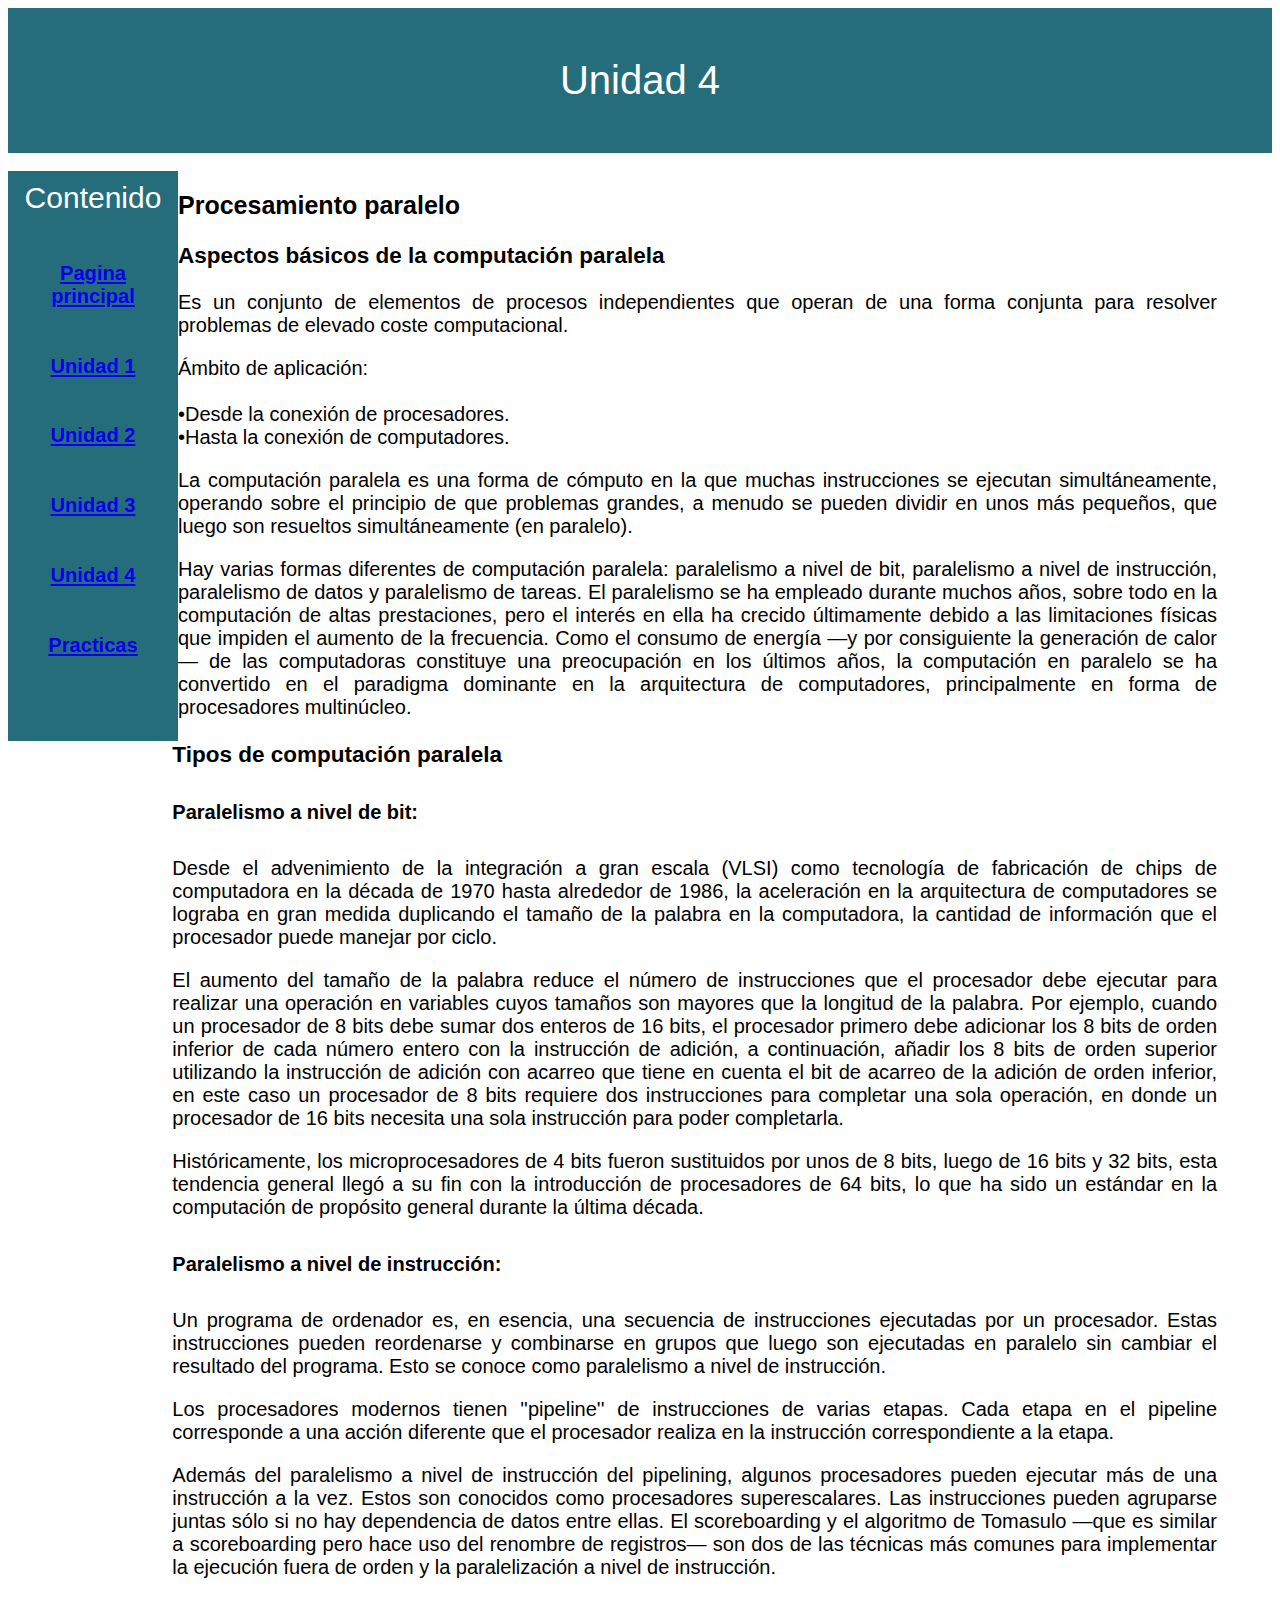
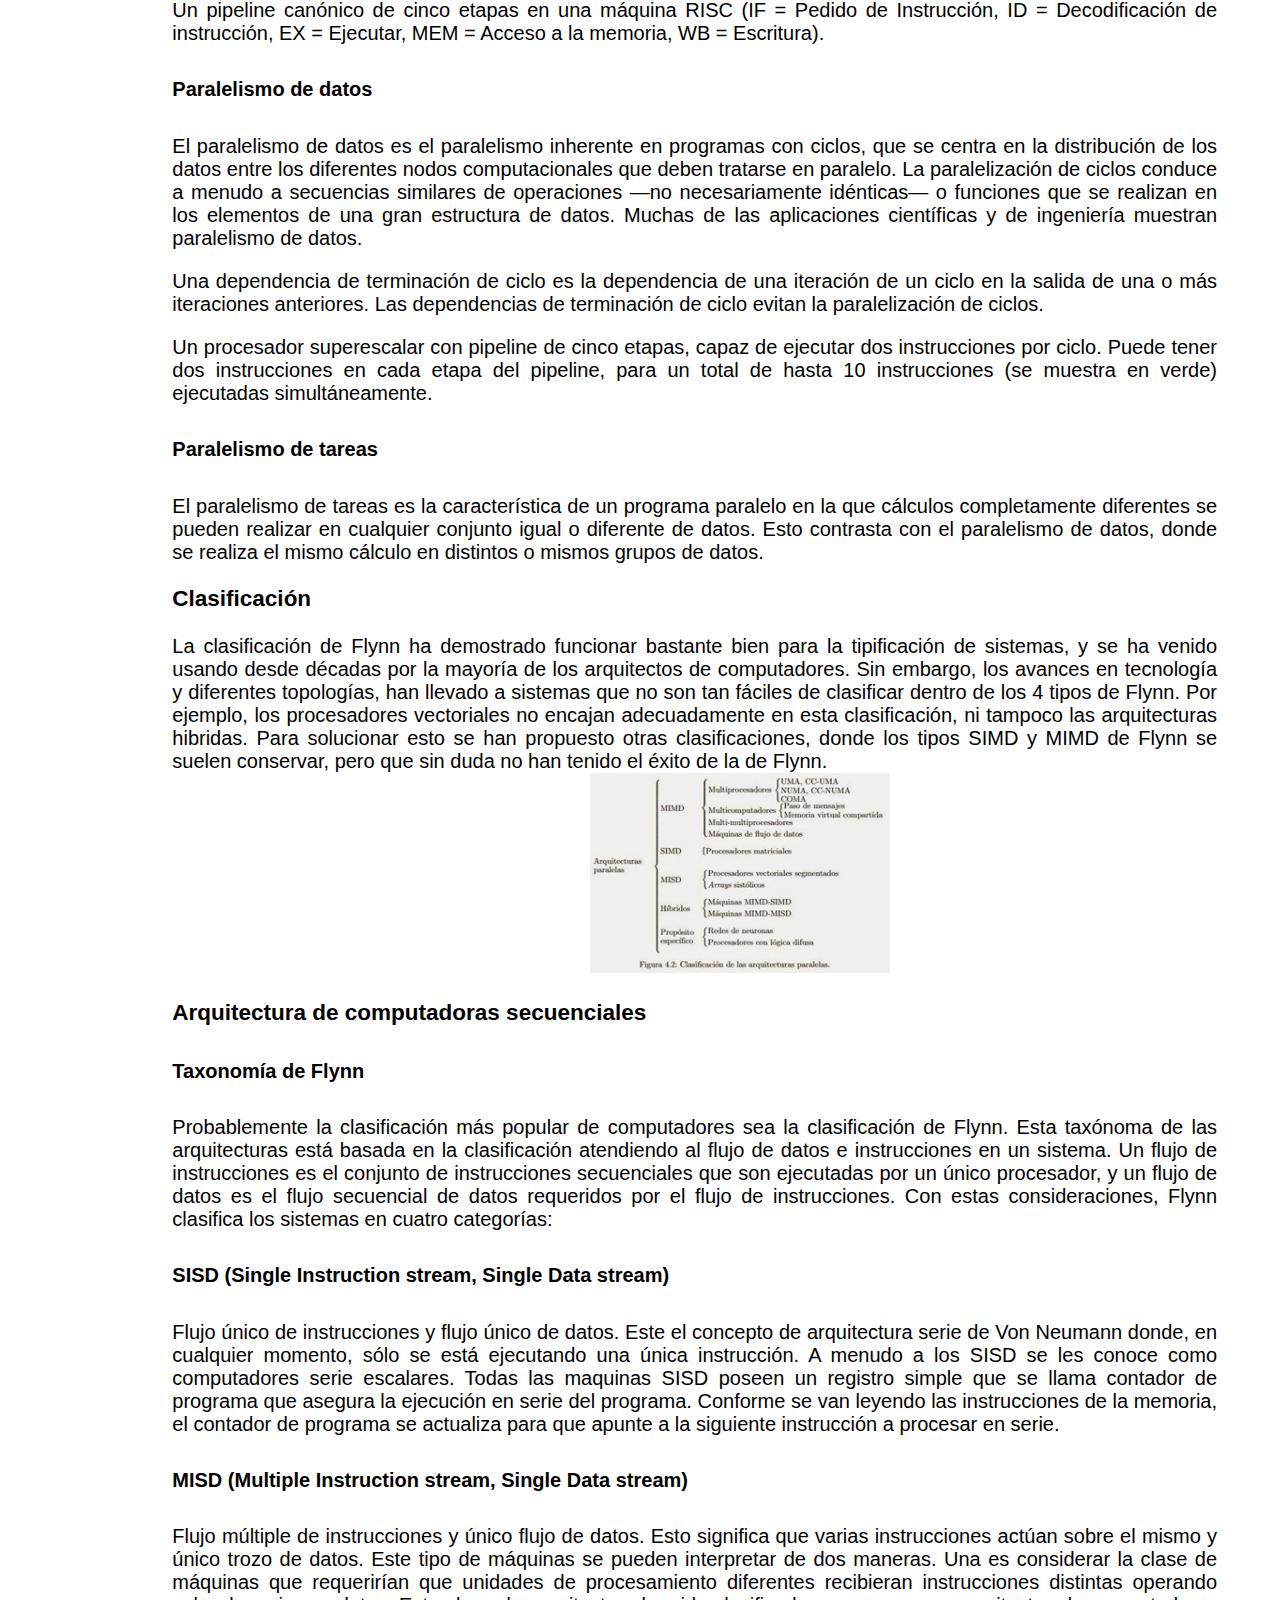
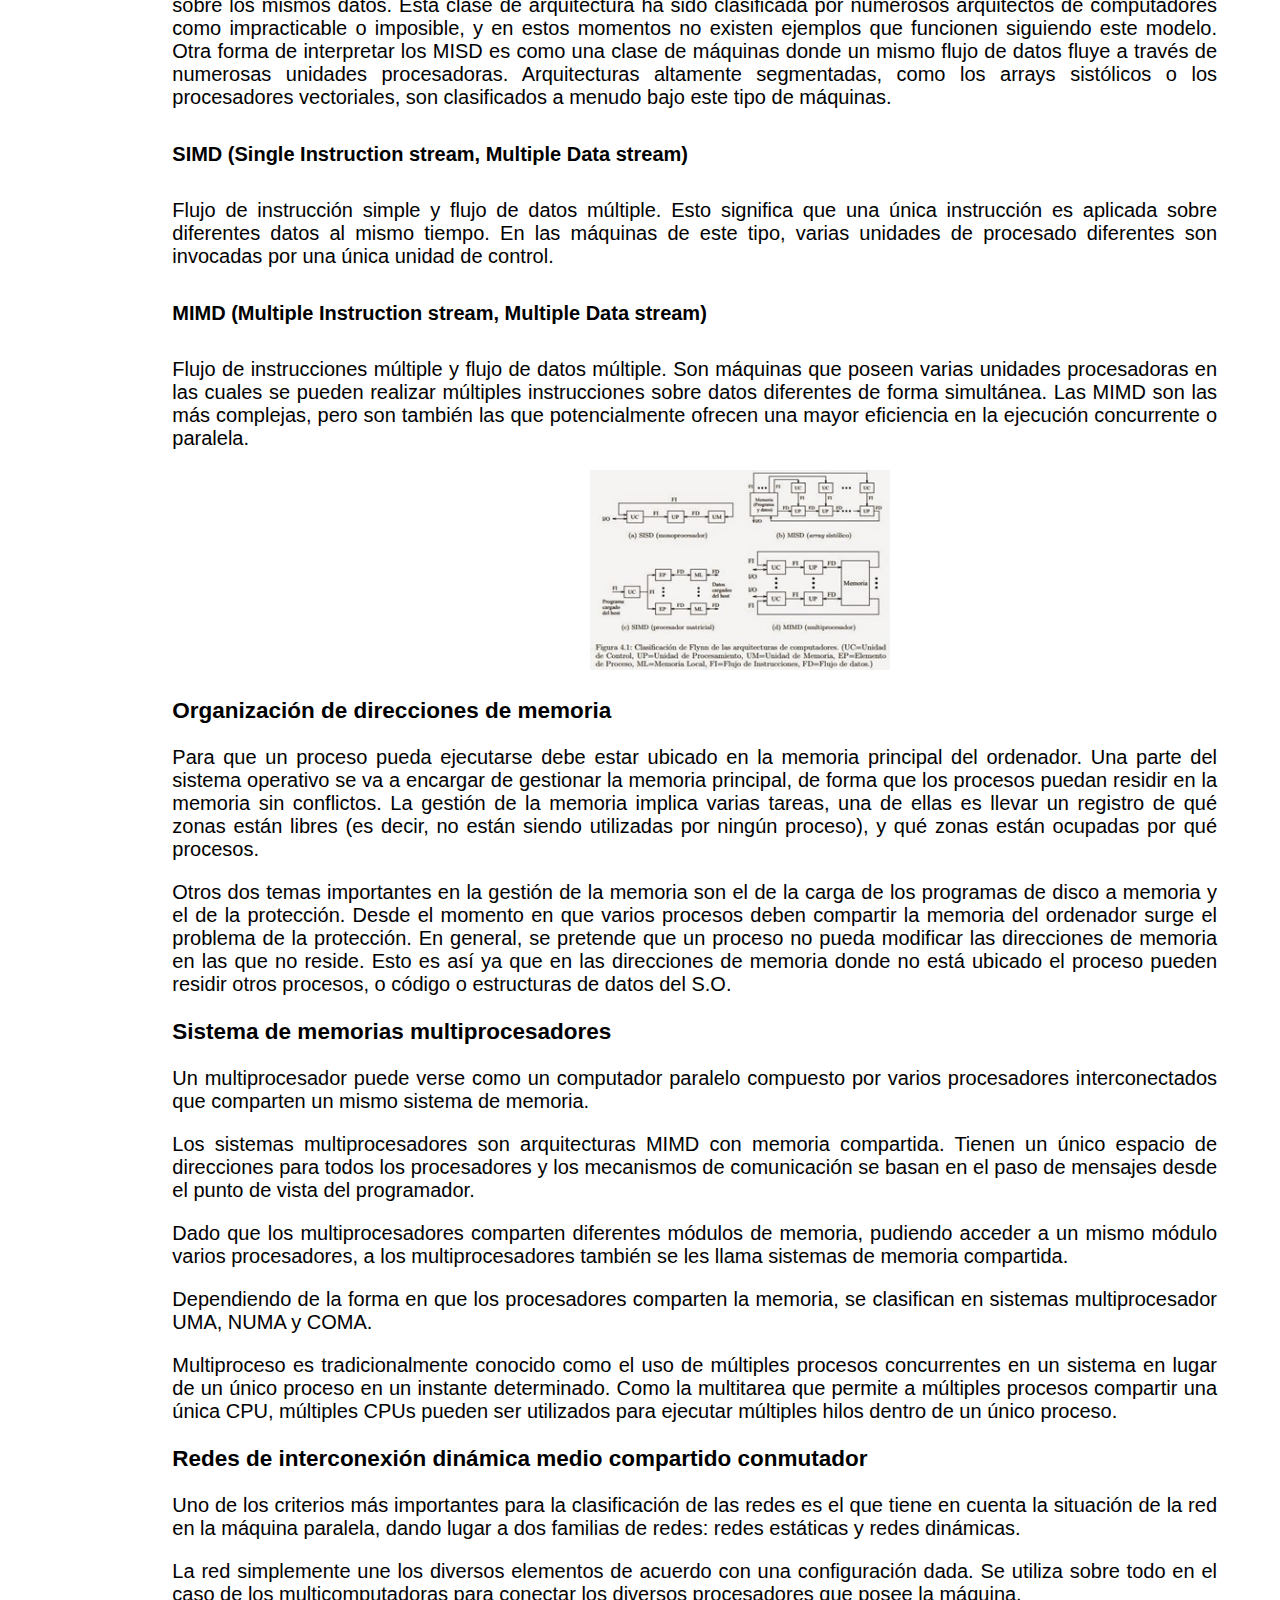
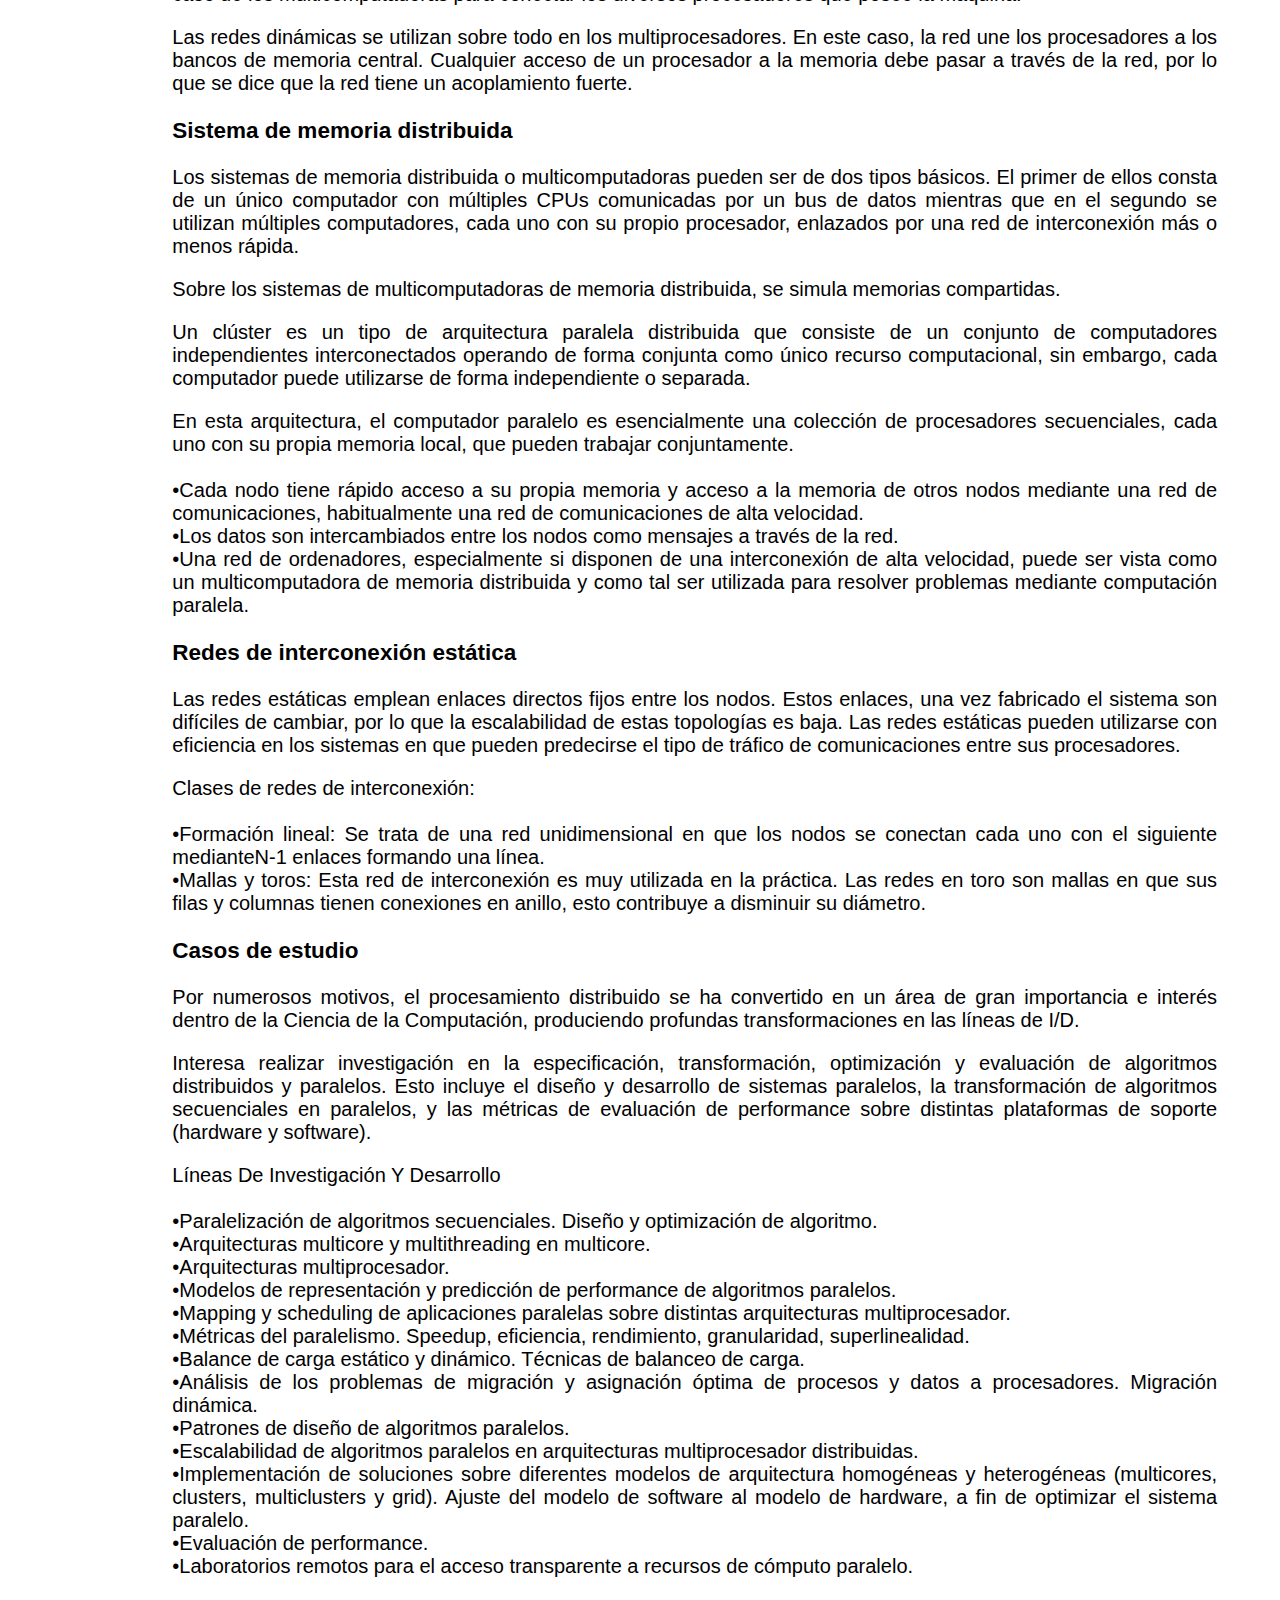
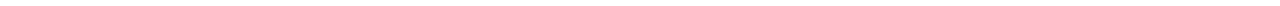
<file: Unidad4.html>
<!DOCTYPE html>
<html lang="en">
<head>
    <meta charset="UTF-8">
    <meta http-equiv="X-UA-Compatible" content="IE=edge">
    <meta name="viewport" content="width=device-width, initial-scale=1.0">
    <link rel="stylesheet" href="./Css/Estilo.css">
    <title>Document</title>
</head>
<body>
    <section>
        <header class="fondoPrincipal">
            Unidad 4
        </header>
        <br>
            <nav class="unidades">
                Contenido
                <ul>
                    <li> <h6> <a href = "./index.html"> Pagina principal </a></h6></li>
                    <li> <h6> <a href = "./Unidad1.html"> Unidad 1 </a></h6></li>
                    <li> <h6> <a href = "./Unidad2.html"> Unidad 2 </a></h6></li>
                    <li> <h6> <a href = "./Unidad3.html"> Unidad 3 </a></h6></li>
                    <li> <h6> <a href = "./Unidad4.html"> Unidad 4 </a></h6></li>
                    <li> <h6> <a href = "./Practicas.html"> Practicas </a></h6></li>
                </ul>
            </nav>
            <article>
                <p>
                    <h1>Procesamiento paralelo</h1>
                </p>
                <p>
                    <h3>Aspectos básicos de la computación paralela</h3>
                </p>
                <p>
                    Es un conjunto de elementos de procesos independientes que operan de una forma conjunta para resolver 
                    problemas de elevado coste computacional.
                </p>
                <p>
                    Ámbito de aplicación:<br><br>
                    •Desde la conexión de procesadores.<br>
                    •Hasta la conexión de computadores.
                </p>
                <p>
                    La computación paralela es una forma de cómputo en la que muchas instrucciones se ejecutan simultáneamente, 
                    operando sobre el principio de que problemas grandes, a menudo se pueden dividir en unos más pequeños, 
                    que luego son resueltos simultáneamente (en paralelo).
                </p>
                <p>
                    Hay varias formas diferentes de computación paralela: paralelismo a nivel de bit, paralelismo a nivel de instrucción, 
                    paralelismo de datos y paralelismo de tareas. El paralelismo se ha empleado durante muchos años, 
                    sobre todo en la computación de altas prestaciones, 
                    pero el interés en ella ha crecido últimamente debido a las limitaciones físicas que impiden el aumento de la frecuencia. 
                    Como el consumo de energía —y por consiguiente la generación de calor— de las computadoras constituye una preocupación en los 
                    últimos años, la computación en paralelo se ha convertido en el paradigma dominante en la arquitectura de computadores, 
                    principalmente en forma de procesadores multinúcleo.
                </p>
                <p>
                    <h3>Tipos de computación paralela</h3>
                </p>
                <p>
                    <h5>Paralelismo a nivel de bit:</h5>
                    <p>
                        Desde el advenimiento de la integración a gran escala (VLSI) como tecnología de fabricación de chips de 
                        computadora en la década de 1970 hasta alrededor de 1986, 
                        la aceleración en la arquitectura de computadores se lograba en gran medida duplicando el tamaño de la palabra en la computadora, 
                        la cantidad de información que el procesador puede manejar por ciclo. 
                    </p>
                    <p>
                        El aumento del tamaño de la palabra reduce el número de instrucciones que el procesador debe ejecutar para realizar una operación en variables cuyos 
                        tamaños son mayores que la longitud de la palabra. Por ejemplo, cuando un procesador de 8 bits debe sumar dos enteros de 16 bits, 
                        el procesador primero debe adicionar los 8 bits de orden inferior de cada número entero con la instrucción de adición, a continuación, 
                        añadir los 8 bits de orden superior utilizando la instrucción de adición con acarreo que tiene en cuenta el bit de acarreo de la adición 
                        de orden inferior, en este caso un procesador de 8 bits requiere dos instrucciones para completar una sola operación, 
                        en donde un procesador de 16 bits necesita una sola instrucción para poder completarla.
                    </p>
                    <p>
                        Históricamente, los microprocesadores de 4 bits fueron sustituidos por unos de 8 bits, luego de 16 bits y 32 bits, 
                        esta tendencia general llegó a su fin con la introducción de procesadores de 64 bits, 
                        lo que ha sido un estándar en la computación de propósito general durante la última década.
                    </p>
                </p>
                <p>
                    <h5>Paralelismo a nivel de instrucción:</h5>
                    <p>
                        Un programa de ordenador es, en esencia, una secuencia de instrucciones ejecutadas por un procesador. 
                        Estas instrucciones pueden reordenarse y combinarse en grupos que luego son ejecutadas en paralelo sin 
                        cambiar el resultado del programa. Esto se conoce como paralelismo a nivel de instrucción.
                    </p>
                    <p>
                        Los procesadores modernos tienen ''pipeline'' de instrucciones de varias etapas. 
                        Cada etapa en el pipeline corresponde a una acción diferente que el procesador realiza en la instrucción correspondiente a la etapa.
                    </p>
                    <p>
                        Además del paralelismo a nivel de instrucción del pipelining, 
                        algunos procesadores pueden ejecutar más de una instrucción a la vez. Estos son conocidos como procesadores superescalares. 
                        Las instrucciones pueden agruparse juntas sólo si no hay dependencia de datos entre ellas. 
                        El scoreboarding y el algoritmo de Tomasulo —que es similar a scoreboarding pero hace uso del renombre de registros— 
                        son dos de las técnicas más comunes para implementar la ejecución fuera de orden y la paralelización a nivel de instrucción.
                    </p>
                    <p>
                        Un pipeline canónico de cinco etapas en una máquina RISC (IF = Pedido de Instrucción, ID = Decodificación de instrucción, EX = 
                        Ejecutar, MEM = Acceso a la memoria, WB = Escritura).
                    </p>
                </p>
                <p>
                    <h5>Paralelismo de datos</h5>
                    <p>
                        El paralelismo de datos es el paralelismo inherente en programas con ciclos, 
                        que se centra en la distribución de los datos entre los diferentes nodos computacionales que deben tratarse en paralelo. 
                        La paralelización de ciclos conduce a menudo a secuencias similares de operaciones —no necesariamente idénticas— o 
                        funciones que se realizan en los elementos de una gran estructura de datos. 
                        Muchas de las aplicaciones científicas y de ingeniería muestran paralelismo de datos.
                    </p>
                    <p>
                        Una dependencia de terminación de ciclo es la dependencia de una iteración de un ciclo en la salida de una o más iteraciones anteriores. 
                        Las dependencias de terminación de ciclo evitan la paralelización de ciclos.
                    </p>
                    <p>
                        Un procesador superescalar con pipeline de cinco etapas, capaz de ejecutar dos instrucciones por ciclo. 
                        Puede tener dos instrucciones en cada etapa del pipeline, 
                        para un total de hasta 10 instrucciones (se muestra en verde) ejecutadas simultáneamente.
                    </p>
                </p>
                <p>
                    <h5>Paralelismo de tareas</h5>
                    <p>
                        El paralelismo de tareas es la característica de un programa paralelo en la que cálculos 
                        completamente diferentes se pueden realizar en cualquier conjunto igual o diferente de datos. 
                        Esto contrasta con el paralelismo de datos, donde se realiza el mismo cálculo en distintos o mismos grupos de datos.
                    </p>
                </p>
                <p>
                    <h3>Clasificación</h3>
                </p>
                <p>
                    La clasificación de Flynn ha demostrado funcionar bastante bien para la tipificación de sistemas, 
                    y se ha venido usando desde décadas por la mayoría de los arquitectos de computadores. Sin embargo, 
                    los avances en tecnología y diferentes topologías, 
                    han llevado a sistemas que no son tan fáciles de clasificar dentro de los 4 tipos de Flynn. Por ejemplo, 
                    los procesadores vectoriales no encajan adecuadamente en esta clasificación, ni tampoco las arquitecturas hibridas. 
                    Para solucionar esto se han propuesto otras clasificaciones, donde los tipos SIMD y MIMD de Flynn se suelen conservar, 
                    pero que sin duda no han tenido el éxito de la de Flynn.<br>
                    <img src="./img/Imagen3.jpg">
                </p>
                <p>
                    <h3>Arquitectura de computadoras secuenciales</h3>
                </p>
                <p>
                    <h5>Taxonomía de Flynn</h5>
                    <p>
                        Probablemente la clasificación más popular de computadores sea la clasificación de Flynn. 
                        Esta taxónoma de las arquitecturas está basada en la clasificación atendiendo al flujo de datos e 
                        instrucciones en un sistema. Un flujo de instrucciones es el conjunto de instrucciones secuenciales que son ejecutadas 
                        por un único procesador, y un flujo de datos es el flujo secuencial de datos requeridos por el flujo de instrucciones. 
                        Con estas consideraciones, Flynn clasifica los sistemas en cuatro categorías:
                    </p>
                </p>
                <p>
                    <h5>SISD (Single Instruction stream, Single Data stream)</h5>
                    <p>
                        Flujo único de instrucciones y flujo único de datos. 
                        Este el concepto de arquitectura serie de Von Neumann donde, en cualquier momento, 
                        sólo se está ejecutando una única instrucción. A menudo a los SISD se les conoce como computadores serie escalares. 
                        Todas las maquinas SISD poseen un registro simple que se llama contador de programa que asegura la ejecución en serie 
                        del programa. Conforme se van leyendo las instrucciones de la memoria, el contador de programa se actualiza para que 
                        apunte a la siguiente instrucción a procesar en serie.
                    </p>
                </p>
                <p>
                    <h5>MISD (Multiple Instruction stream, Single Data stream)</h5>
                    <p>
                        Flujo múltiple de instrucciones y único flujo de datos. Esto significa que varias instrucciones actúan sobre el mismo y único trozo de datos. 
                        Este tipo de máquinas se pueden interpretar de dos maneras. Una es considerar la clase de máquinas que requerirían que unidades 
                        de procesamiento diferentes recibieran instrucciones distintas operando sobre los mismos datos. 
                        Esta clase de arquitectura ha sido clasificada por numerosos arquitectos de computadores como impracticable o imposible, 
                        y en estos momentos no existen ejemplos que funcionen siguiendo este modelo. 
                        Otra forma de interpretar los MISD es como una clase de máquinas donde un mismo flujo de datos fluye a través de 
                        numerosas unidades procesadoras. Arquitecturas altamente segmentadas, como los arrays sistólicos o los procesadores vectoriales, 
                        son clasificados a menudo bajo este tipo de máquinas. 
                    </p>
                </p>
                <p>
                    <h5>SIMD (Single Instruction stream, Multiple Data stream)</h5>
                    <p>
                        Flujo de instrucción simple y flujo de datos múltiple. 
                        Esto significa que una única instrucción es aplicada sobre diferentes datos al mismo tiempo. 
                        En las máquinas de este tipo, varias unidades de procesado diferentes son invocadas por una única unidad de control.
                    </p>
                </p>
                <p>
                    <h5>MIMD (Multiple Instruction stream, Multiple Data stream)</h5>
                    <p>
                        Flujo de instrucciones múltiple y flujo de datos múltiple. 
                        Son máquinas que poseen varias unidades procesadoras en las cuales se pueden realizar múltiples instrucciones sobre datos 
                        diferentes de forma simultánea. Las MIMD son las más complejas, pero son también las que potencialmente ofrecen una mayor 
                        eficiencia en la ejecución concurrente o paralela. 
                    </p>
                </p>
                <p>
                    <img src="./img/Imagen4.jpg">
                </p>
                <p>
                    <h3>Organización de direcciones de memoria</h3>
                </p>
                <p>
                    Para que un proceso pueda ejecutarse debe estar ubicado en la memoria principal del ordenador. 
                    Una parte del sistema operativo se va a encargar de gestionar la memoria principal, 
                    de forma que los procesos puedan residir en la memoria sin conflictos. La gestión de la memoria implica varias tareas, 
                    una de ellas es llevar un registro de qué zonas están libres (es decir, no están siendo utilizadas por ningún proceso), 
                    y qué zonas están ocupadas por qué procesos.
                </p>
                <p>
                    Otros dos temas importantes en la gestión de la memoria son el de la carga de los programas de disco a memoria y el de la protección. 
                    Desde el momento en que varios procesos deben compartir la memoria del ordenador surge el problema de la protección. 
                    En general, se pretende que un proceso no pueda modificar las direcciones de memoria en las que no reside. 
                    Esto es así ya que en las direcciones de memoria donde no está ubicado el proceso pueden residir otros procesos, 
                    o código o estructuras de datos del S.O.
                </p>
                <p>
                    <h3>Sistema de memorias multiprocesadores</h3>
                </p>
                <p>
                    Un multiprocesador puede verse como un computador paralelo compuesto por varios procesadores 
                    interconectados que comparten un mismo sistema de memoria.
                </p>
                <p>
                    Los sistemas multiprocesadores son arquitecturas MIMD con memoria compartida. Tienen un único espacio de direcciones para todos los 
                    procesadores y los mecanismos de comunicación se basan en el paso de mensajes desde el punto de vista del programador.
                </p>
                <p>
                    Dado que los multiprocesadores comparten diferentes módulos de memoria, pudiendo acceder a un mismo módulo varios procesadores, 
                    a los multiprocesadores también se les llama sistemas de memoria compartida.
                </p>
                <p>
                    Dependiendo de la forma en que los procesadores comparten la memoria, se clasifican en sistemas multiprocesador UMA, NUMA y COMA.
                </p>
                <p>
                    Multiproceso es tradicionalmente conocido como el uso de múltiples procesos concurrentes en un sistema en lugar de un único proceso en un instante determinado. 
                    Como la multitarea que permite a múltiples procesos compartir una única CPU, 
                    múltiples CPUs pueden ser utilizados para ejecutar múltiples hilos dentro de un único proceso.
                </p>
                <p>
                    <h3>Redes de interconexión dinámica medio compartido conmutador</h3>
                </p>
                <p>
                    Uno de los criterios más importantes para la clasificación de las redes es el que tiene en cuenta la situación de la red en la máquina paralela, 
                    dando lugar a dos familias de redes: redes estáticas y redes dinámicas.
                </p>
                <p>
                    La red simplemente une los diversos elementos de acuerdo con una configuración dada. 
                    Se utiliza sobre todo en el caso de los multicomputadoras para conectar los diversos procesadores que posee la máquina.
                </p>
                <p>
                    Las redes dinámicas se utilizan sobre todo en los multiprocesadores. 
                    En este caso, la red une los procesadores a los bancos de memoria central. 
                    Cualquier acceso de un procesador a la memoria debe pasar a través de la red, por lo que se dice que la red tiene un acoplamiento fuerte.
                </p>
                <p>
                    <h3>Sistema de memoria distribuida</h3>
                </p>
                <p>
                    Los sistemas de memoria distribuida o multicomputadoras pueden ser de dos tipos básicos. 
                    El primer de ellos consta de un único computador con múltiples CPUs comunicadas por un bus de datos mientras que en el segundo 
                    se utilizan múltiples computadores, cada uno con su propio procesador, enlazados por una red de interconexión más o menos rápida.
                </p>
                <p>
                    Sobre los sistemas de multicomputadoras de memoria distribuida, se simula memorias compartidas.
                </p>
                <p>
                    Un clúster es un tipo de arquitectura paralela distribuida que consiste de un conjunto de computadores independientes 
                    interconectados operando de forma conjunta como único recurso computacional, sin embargo, 
                    cada computador puede utilizarse de forma independiente o separada.
                </p>
                <p>
                    En esta arquitectura, el computador paralelo es esencialmente una colección de procesadores secuenciales, 
                    cada uno con su propia memoria local, que pueden trabajar conjuntamente.<br><br>
                    •Cada nodo tiene rápido acceso a su propia memoria y acceso a la memoria de otros nodos mediante una red de comunicaciones, 
                    habitualmente una red de comunicaciones de alta velocidad.<br>
                    •Los datos son intercambiados entre los nodos como mensajes a través de la red.<br>
                    •Una red de ordenadores, especialmente si disponen de una interconexión de alta velocidad, 
                    puede ser vista como un multicomputadora de memoria distribuida y como tal ser utilizada para resolver 
                    problemas mediante computación paralela.
                </p>
                <p>
                    <h3>Redes de interconexión estática</h3>
                </p>
                <p>
                    Las redes estáticas emplean enlaces directos fijos entre los nodos. 
                    Estos enlaces, una vez fabricado el sistema son difíciles de cambiar, por lo que la escalabilidad de estas topologías es baja. 
                    Las redes estáticas pueden utilizarse con eficiencia en los sistemas en que pueden predecirse el tipo de tráfico de 
                    comunicaciones entre sus procesadores.
                </p>
                <p>
                    Clases de redes de interconexión:<br><br>
                    •Formación lineal: Se trata de una red unidimensional en que los nodos se conectan cada uno con el siguiente medianteN-1 enlaces formando una línea.<br>
                    •Mallas y toros: Esta red de interconexión es muy utilizada en la práctica. Las redes en toro son mallas en que sus filas y columnas tienen conexiones en anillo, esto contribuye a disminuir su diámetro.
                </p>
                <p>
                    <h3>Casos de estudio</h3>
                </p>
                <p>
                    Por numerosos motivos, el procesamiento distribuido se ha convertido en un área de gran importancia e 
                    interés dentro de la Ciencia de la Computación, 
                    produciendo profundas transformaciones en las líneas de I/D.
                </p>
                <p>
                    Interesa realizar investigación en la especificación, transformación, optimización y evaluación de algoritmos distribuidos y paralelos. 
                    Esto incluye el diseño y desarrollo de sistemas paralelos, la transformación de algoritmos secuenciales en paralelos, 
                    y las métricas de evaluación de performance sobre distintas plataformas de soporte (hardware y software).
                </p>
                <p>
                    Líneas De Investigación Y Desarrollo<br><br>
                    •Paralelización de algoritmos secuenciales. Diseño y optimización de algoritmo.<br>
                    •Arquitecturas multicore y multithreading en multicore.<br>
                    •Arquitecturas multiprocesador.<br>
                    •Modelos de representación y predicción de performance de algoritmos paralelos.<br>
                    •Mapping y scheduling de aplicaciones paralelas sobre distintas arquitecturas multiprocesador.<br>
                    •Métricas del paralelismo. Speedup, eficiencia, rendimiento, granularidad, superlinealidad.<br>
                    •Balance de carga estático y dinámico. Técnicas de balanceo de carga.<br>
                    •Análisis de los problemas de migración y asignación óptima de procesos y datos a procesadores. Migración dinámica.<br>
                    •Patrones de diseño de algoritmos paralelos.<br>
                    •Escalabilidad de algoritmos paralelos en arquitecturas multiprocesador distribuidas.<br>
                    •Implementación de soluciones sobre diferentes modelos de arquitectura homogéneas y heterogéneas (multicores, clusters, multiclusters y grid). Ajuste del modelo de software al modelo de hardware, a fin de optimizar el sistema paralelo.<br>
                    •Evaluación de performance.<br>
                    •Laboratorios remotos para el acceso transparente a recursos de cómputo paralelo.
                </p>
            </article>   
    </section>
</body>
</html>
</file>
<file: Css/Estilo.css>
.fondo{
    background-color: black;
}

.fondoPrincipal{
    background-color: #256d7b;
    text-align: center;
    font-size: 40px;
    font-family: Arial, Helvetica, sans-serif;
    padding-top: 50px;
    padding-bottom: 50px;
    color: white;
}

.unidades{
    background-color: #256d7b;
    width: 150px;
    text-align: center;
    color: white;
    font-size: 30px;
    font-family: Arial, Helvetica, sans-serif;
}

.redes{
    background-color: #256d7b;
    text-align: center;
    color: white;
    font-size: 30px;
    font-family: Arial, Helvetica, sans-serif;
}

@media (max-width: 700px){
    nav, article {
        width: 100%;
        height: auto;
    }
}

nav ul {
    list-style-type: none;
    padding: 0;
}

section::after {
    content: "";
    display: table;
    clear: both;
}

nav {
    float: left;
    width: 5%;
    height: 550px; /* only for demonstration, should be removed */
    background: #ccc;
    padding: 10px;
}
article{
    text-align: justify;
    padding-left: 13%;
}

p{
    font-size: 20px;
    font-family: Arial, Helvetica, sans-serif;
    padding-right: 5%;
    text-align: justify;
}

img{
    width: 300px;
    height: 200px;
    padding-left: 40%;
}

.lista{
    font-size: 20px;
    font-family: Arial, Helvetica, sans-serif;
    text-align: justify;
    padding-right: 15%;
}

h1{
    font-size: 25px;
    font-family: Arial, Helvetica, sans-serif;
    text-align: justify;
}

h3{
    font-size: 22.5px;
    font-family: Arial, Helvetica, sans-serif;
    text-align: justify;
}

h5{
    font-size: 20px;
    font-family: Arial, Helvetica, sans-serif;
    text-align: justify;
}

.imagen{
    height: 50px;
    width: 50px;
}

.red{
    padding-left: 40%;
}

.yo{
    text-align: center;
}
</file>
